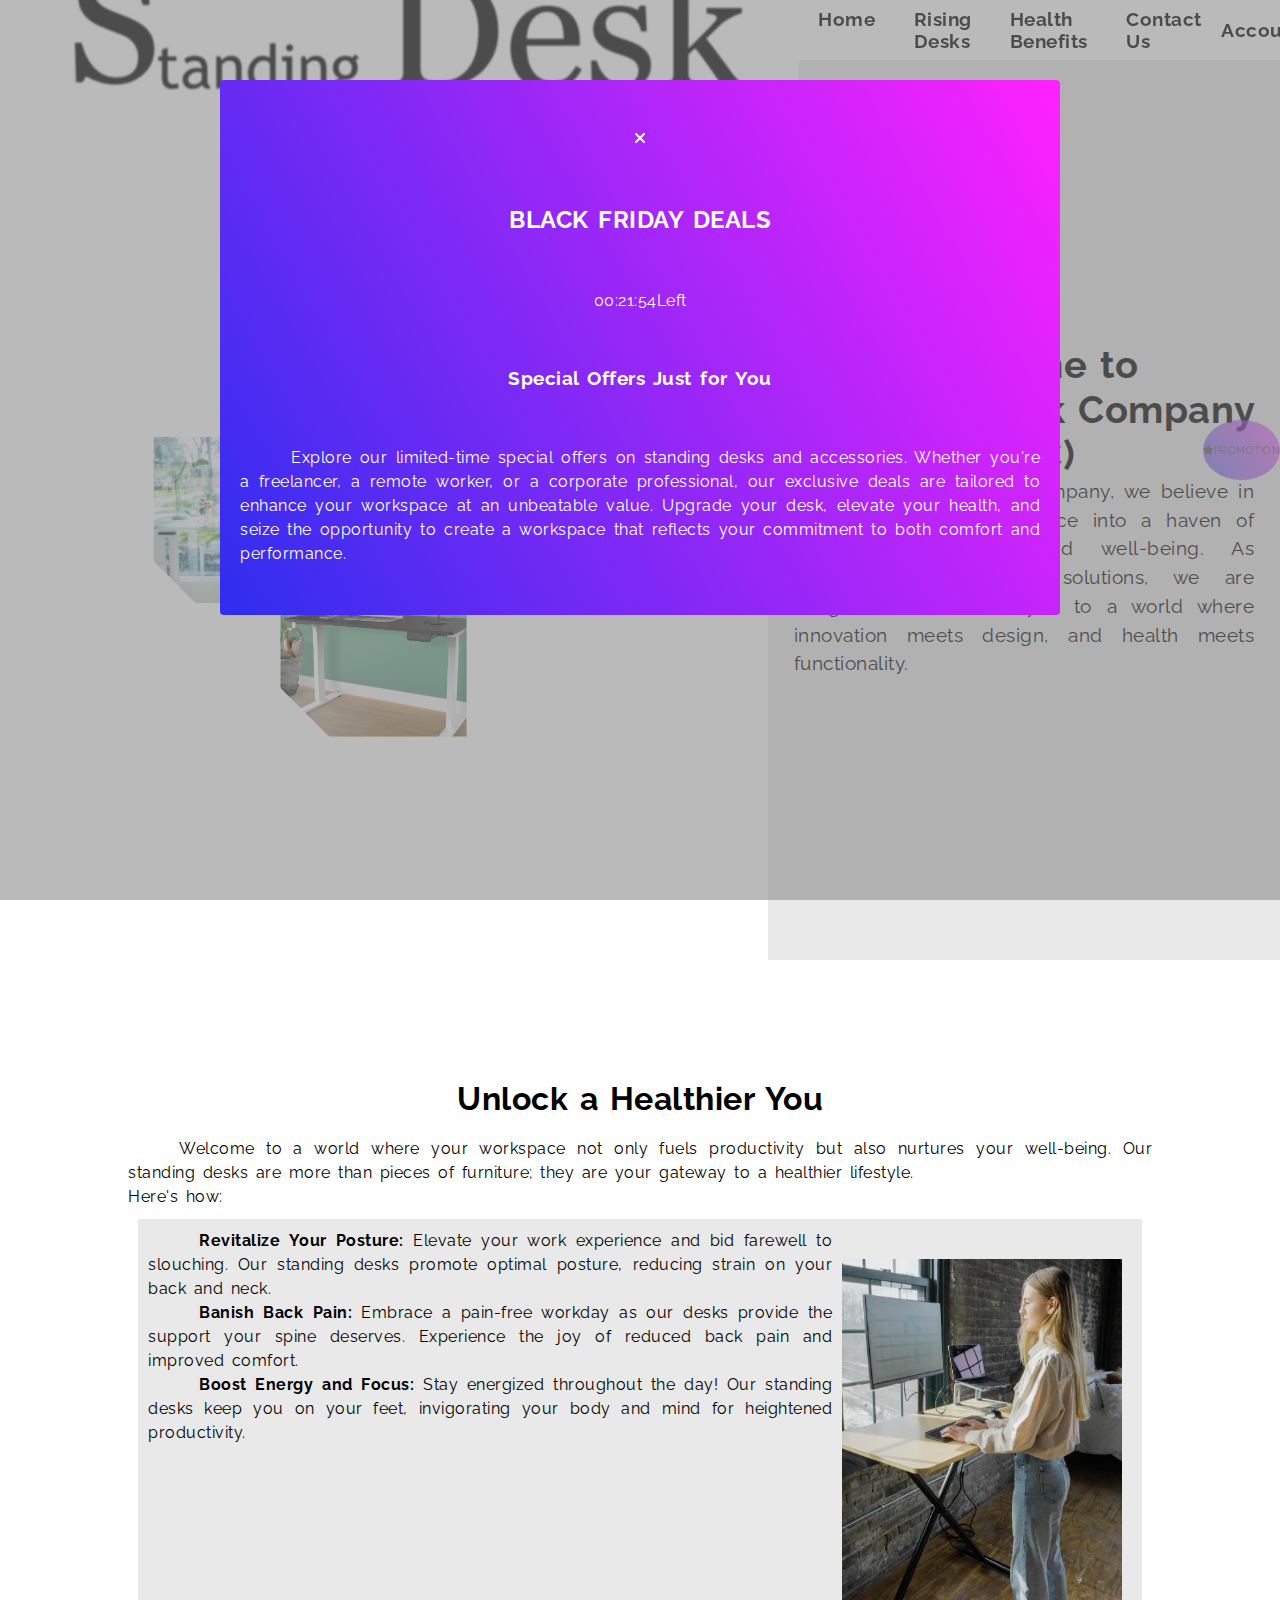
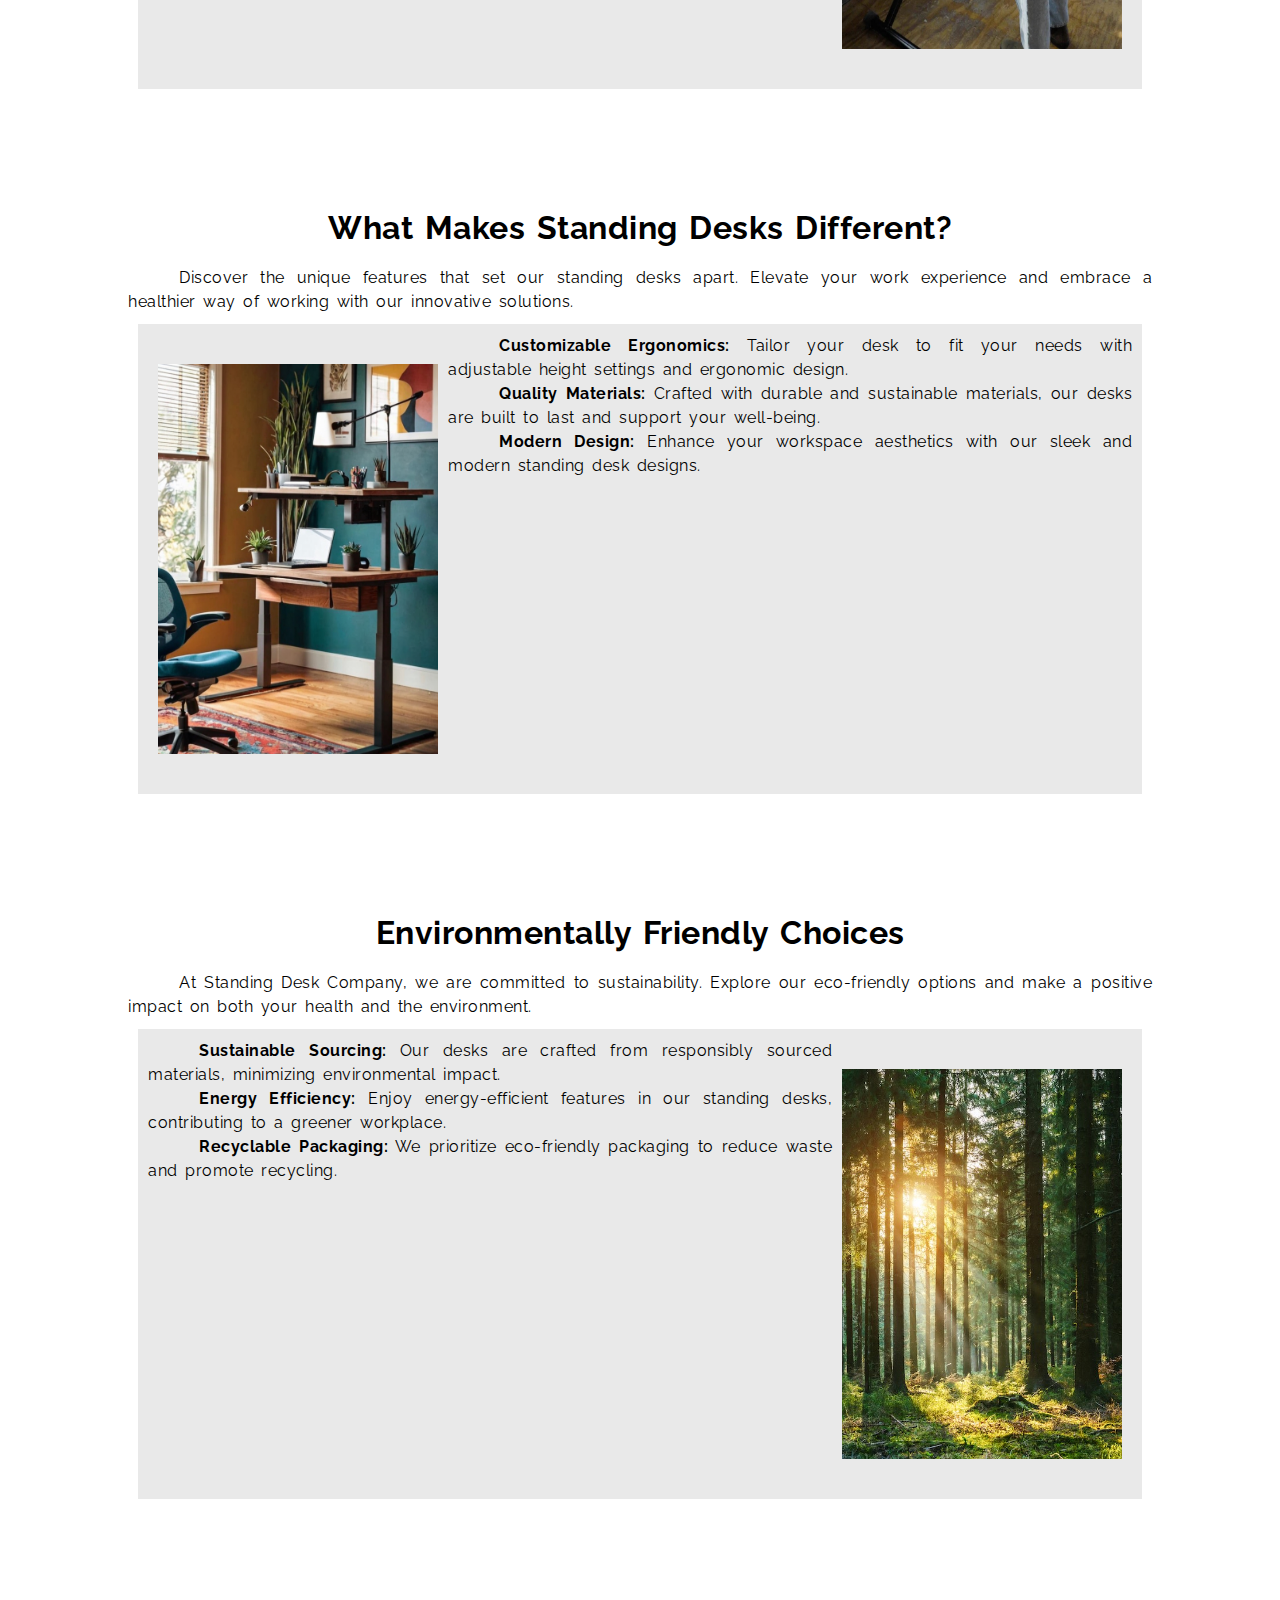
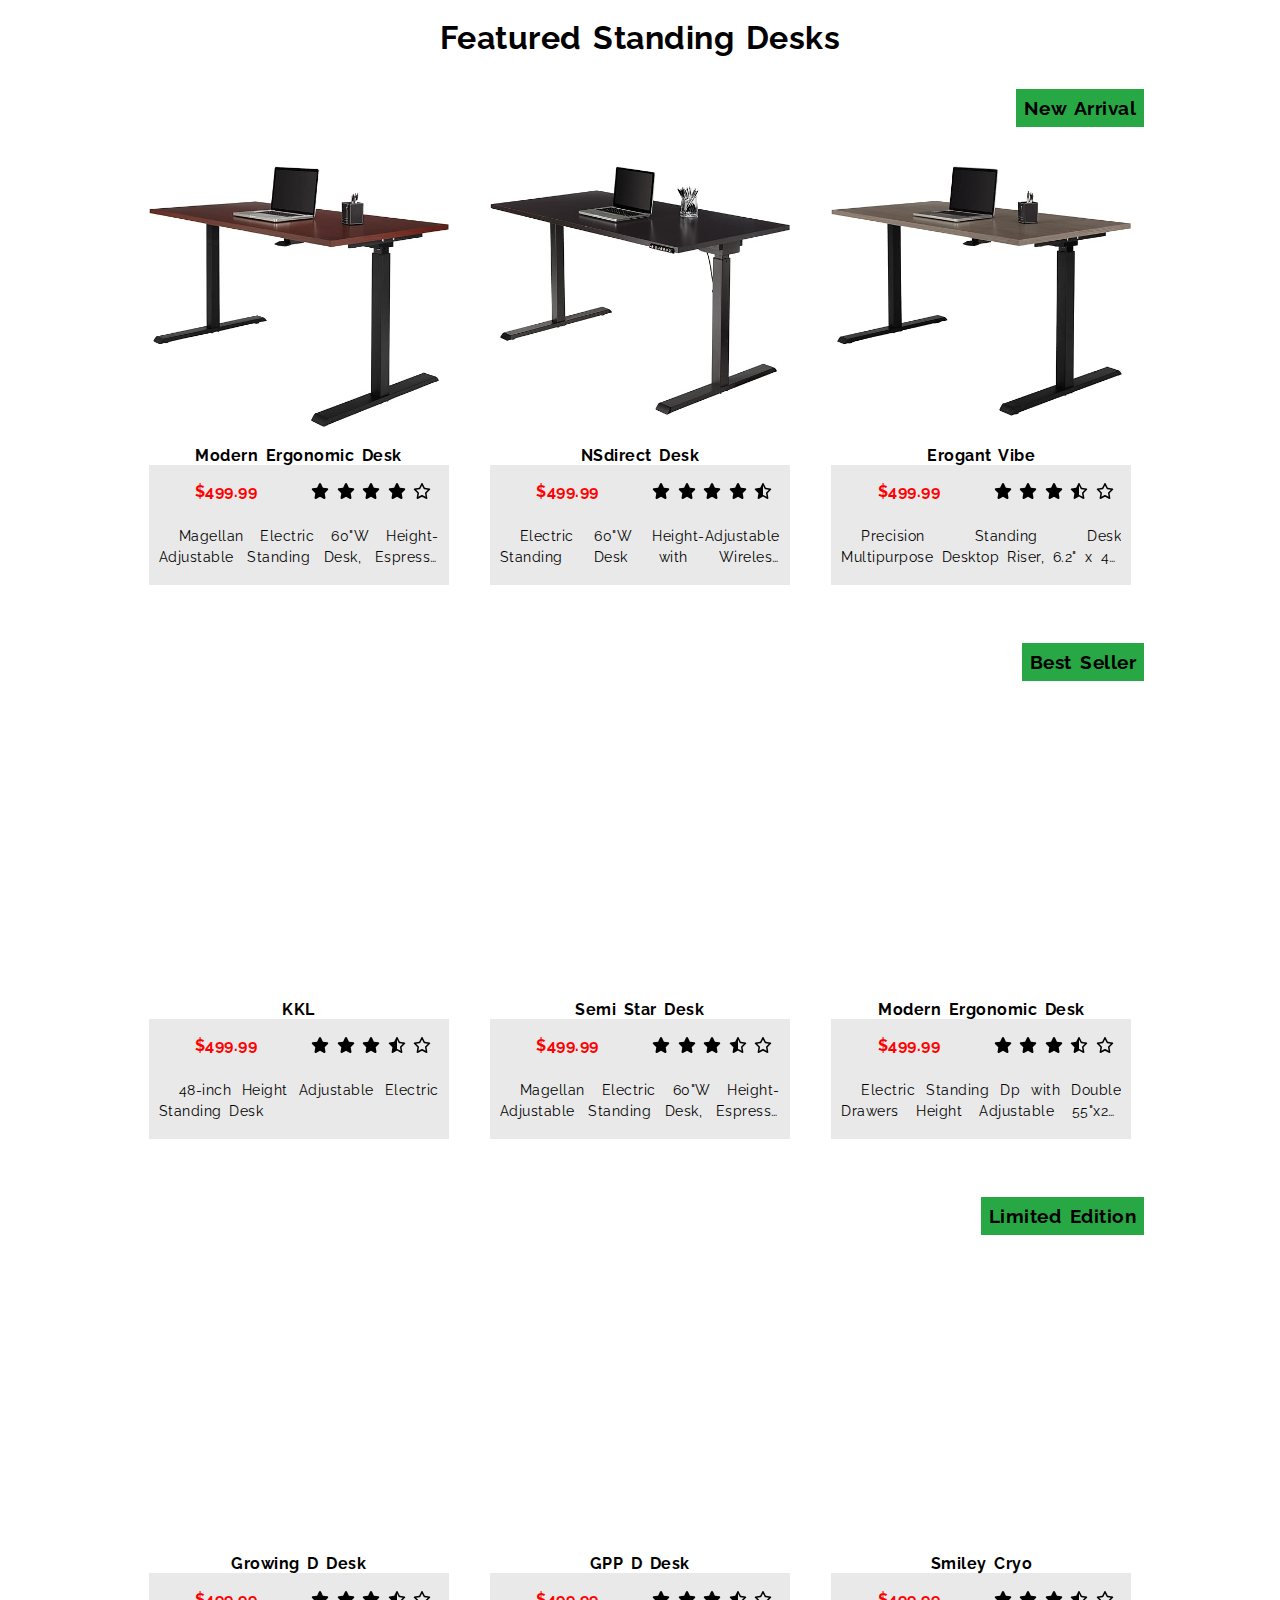
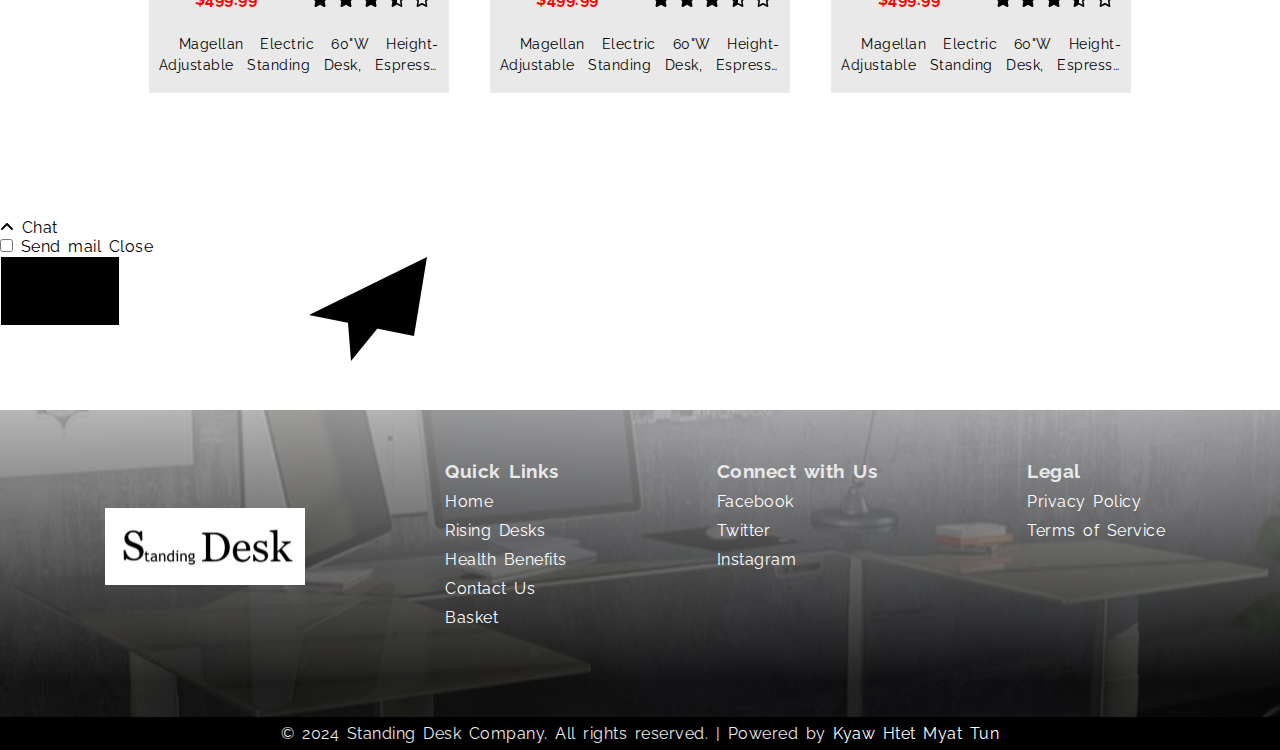
<file: index.html>
<!DOCTYPE html>
<html lang="en">
    <head>
        <meta charset="UTF-8">
        <meta name="viewport" content="width=device-width, initial-scale=1.0">
        <title> Standing Desk Company | HOME</title>
        <meta name="description" content="Welcome to Standing Desk Company, your destination for premium standing desks and ergonomic furniture. Explore our diverse range of products designed to elevate your home office experience. Discover the health benefits of standing desks and create a comfortable workspace.">
        <meta name="keywords" content="standing desks, health benefits, home office, ergonomic furniture">
        <meta name="author" content="Kyaw Htet Myat Tun">

        <link rel="stylesheet" href="static/css/style.css"/>
        <link rel="stylesheet" href="static/css/home.css"/>
        <script src="static/icon_folder/all.min.js" defer></script>
    </head>
    <body>
        <!-- Header Section -->
        <header class="main-header">
            <a href="home.html">
                <img class="header-std_txt_img" src="static/img/std_logo.jpg" alt="Standing Desk header"/>
            </a>
            
            <!-- Navigation Bar -->
            <nav class="nav-bar">
                <ul class="nav-links-wrapper">
                    <li><a class="bar" href="home.html">Home</a></li>
                    <li class="header-dropdown">
                        <a class="bar" href="rising_desks.html">Rising Desks</a>
                        <ul class="rising-menu">
                            <li><a href="rising_desks.html">Electric Standing Desks</a></li>
                            <li><a href="rising_desks.html">Convertible Desk Riser</a></li>
                            <li><a href="rising_desks.html">Wall-Mounted Standing Desks</a></li>
                        </ul>
                    </li>
                    <li><a class="bar" href="health_benefits.html">Health Benefits</a></li>
                    <li><a class="bar" href="contact.html">Contact Us</a></li>
                </ul>
            </nav>
            
            <section class="header-dropdown">
                <a class="bar" href="account.html">Account</a>
                <ul class="account-menu">
                    <li><a href="account.html">Login</a></li>
                    <li><a href="account.html">Register</a></li>
                </ul>
            </section>

            <section id="header-mark-wrapper">
                <input type="checkbox" id="search-toggle">
                <label for="search-toggle" class="search-icon"><i class="fa-solid fa-magnifying-glass"></i></label>
                <div id="search-dropdown">
                    <div class="search-container">
                        <input type="text" id="search-box" placeholder="Type your search...">
                        <button type="submit" class="search-button">Search</button>
                    </div>
                </div>
                <a class="basket" href="basket.html"><i class="fa-solid fa-cart-shopping"></i></a>
                <input id="mini-nav-control" type="checkbox"/>
                <label for="mini-nav-control" class="nav-open-btn"><i class="fa-solid fa-bars"></i></label>
                
                <nav class="mini-nav">
                    <ul>
                        <li><a href="home.html">Home</a></li>
                        <li><a href="rising_desks.html">Rising Desks</a></li>
                        <li><a href="health_benefits.html">Health Benefits</a></li>
                        <li><a href="contact.html">Contact Us</a></li>
                        <li><a href="account.html">Login</a></li>
                        <li><a href="basket.html">Basket</a></li>
                        <label for="mini-nav-control" class="nav-close-btn"><i class="fa-solid fa-xmark"></i></label>
                    </ul>
                </nav>
            </section>
        </header>
        <label for="special-box-control" id="arrow-btn"><i class="fa-solid fa-star"></i>PROMOTION</label>
        <input type="checkbox" id="special-box-control" hidden checked/>
        <!-- special container -->
        <div class="body-mask"></div>
        <div class="special-container">
            <label for="special-box-control" class="nav-close-btn"><i class="fa-solid fa-xmark"></i></label>
            <h2>BLACK FRIDAY DEALS</h2>
            <ul class="promo-time">
                <li>00</li>:
                <li>21</li>:
                <li>54</li>Left
            </ul>
            <h3>Special Offers Just for You</h3>
            <p>Explore our limited-time special offers on standing desks and accessories. Whether you're a freelancer, a remote worker, or a corporate professional, 
                our exclusive deals are tailored to enhance your workspace at an unbeatable value. Upgrade your desk, elevate your health, and seize the opportunity to
                create a workspace that reflects your commitment to both comfort and performance.
            </p>
        
        </div>
        <!-- First Container Section -->
        <section class="first-container">
            <div class="std_img-wrapper">
                <img loading="lazy" src="static/img/std_img1.jpg" class="std_img1" alt="standing desk image 1"/>
                <img loading="lazy" src="static/img/std_img2.jpg" class="std_img2" alt="standing desk image 2"/><br/>
                <img loading="lazy" src="static/img/std_img3.jpg" class="std_img3" alt="standing desk image 4"/>
                <img loading="lazy" src="static/img/std_img4.jpg" class="std_img4" alt="standing desk image 3"/>
            </div>
            <div class="intro-wrapper">
                <h1 id="intro-header">Welcome to<br/> Standing Desk Company (SDC)</h1>
                <p class="intro-text">At Standing Desk Company, we believe in transforming your workspace into a haven of comfort, productivity, and well-being. As pioneers 
                    in ergonomic solutions, we are delighted to welcome you to a world where innovation meets design, and health meets functionality.</p>
               </div>
        </section>

        <!-- Second Container Section -->
        <section class="second-container body-container">
            <h2>Unlock a Healthier You</h2>
            <p>Welcome to a world where your workspace not only fuels productivity but also nurtures your well-being. Our standing desks are more than pieces of furniture; they are your gateway to a healthier lifestyle.<br/>Here's how:</p>
            
            <div class="body-container-content">
                <section>
                    <p><b>Revitalize Your Posture:</b> Elevate your work experience and bid farewell to slouching. Our standing desks promote optimal posture, reducing strain on your back and neck.</p>
                    <p><b>Banish Back Pain:</b> Embrace a pain-free workday as our desks provide the support your spine deserves. Experience the joy of reduced back pain and improved comfort.</p>
                    <p><b>Boost Energy and Focus:</b> Stay energized throughout the day! Our standing desks keep you on your feet, invigorating your body and mind for heightened productivity.</p>
                </section>
                <img class="std_imgsp body-container-img" src="static/img/h_benefit_img.jpg" alt="Health Benefits Example 1">
            </div>
        </section>

        <!-- Third Container Section -->
        <section class="third-container body-container">
            <h2>What Makes Standing Desks Different?</h2>
            <p>Discover the unique features that set our standing desks apart. Elevate your work experience and embrace a healthier way of working with our innovative solutions.</p>

            <div class="body-container-content">
                <img class="std_imgsp body-container-img" src="static/img/exceptional_desk_img.jpg" alt="Standing Desk Different Example">
                <section>
                    <p><b>Customizable Ergonomics:</b> Tailor your desk to fit your needs with adjustable height settings and ergonomic design.</p>
                    <p><b>Quality Materials:</b> Crafted with durable and sustainable materials, our desks are built to last and support your well-being.</p>
                    <p><b>Modern Design:</b> Enhance your workspace aesthetics with our sleek and modern standing desk designs.</p>
                </section>
            </div>
        </section>

        <!-- Fourth Container Section -->
        <section class="fourth-container body-container">
            <h2>Environmentally Friendly Choices</h2>
            <p>At Standing Desk Company, we are committed to sustainability. Explore our eco-friendly options and make a positive impact on both your health and the environment.</p>

            <div class="body-container-content">
                <section>
                    <p><b>Sustainable Sourcing:</b> Our desks are crafted from responsibly sourced materials, minimizing environmental impact.</p>
                    <p><b>Energy Efficiency:</b> Enjoy energy-efficient features in our standing desks, contributing to a greener workplace.</p>
                    <p><b>Recyclable Packaging:</b> We prioritize eco-friendly packaging to reduce waste and promote recycling.</p>
                </section>
                <img class="std_imgsp body-container-img" src="static/img/pine_tree_img.jpg" alt="Environmentally Friendly Example">
            </div>
        </section>

        <!-- Fifth Container Section -->
        <section class="featured-container">
            <h2>Featured Standing Desks</h2>

            <div class="featured-desk-wrapper">
                <div class="featured-title"><h3>New Arrival</h3></div>
                <div class="desk-items">
                    <a href="item.html" class="section">
                        <div class="image-container"><img loading="lazy" src="static/img/desk.jpg" alt="Standing Desk"></div>
                        <section class="desk-info">
                            <h4>Modern Ergonomic Desk</h4>
                            <div class="price-info">
                                <div class="price">$499.99</div>
                                <div class="review-star">
                                    <i class="fa-solid fa-star"></i>
                                    <i class="fa-solid fa-star"></i>
                                    <i class="fa-solid fa-star"></i>
                                    <i class="fa-solid fa-star"></i>
                                    <i class="fa-regular fa-star"></i>
                                </div>
                                <p class="desk-content">Magellan Electric 60"W Height-Adjustable Standing Desk, Espresso Standing desk smiley</p>
                            </div>
                        </section>
                    </a>
                    <a href="item.html" class="section">
                        <div class="image-container"><img loading="lazy" src="static/img/desk1.jpg" alt="Standing Desk"></div>
                        <section class="desk-info">
                            <h4>NSdirect Desk</h4>
                            <div class="price-info">
                                <div class="price">$499.99</div>
                                <div class="review-star">
                                    <i class="fa-solid fa-star"></i>
                                    <i class="fa-solid fa-star"></i>
                                    <i class="fa-solid fa-star"></i>
                                    <i class="fa-solid fa-star"></i>
                                    <i class="fa-regular fa-star-half-stroke"></i>
                                </div>
                                <p class="desk-content">Electric 60"W Height-Adjustable Standing Desk with Wireless Charging, Black</p>
                            </div>
                        </section>
                    </a>
                    <a href="item.html" class="section">
                        <div class="image-container"><img loading="lazy" src="static/img/desk2.jpg" alt="Standing Desk"></div>
                        <section class="desk-info">
                            <h4>Erogant Vibe</h4>
                            <div class="price-info">
                                <div class="price">$499.99</div>
                                <div class="review-star">
                                    <i class="fa-solid fa-star"></i>
                                    <i class="fa-solid fa-star"></i>
                                    <i class="fa-solid fa-star"></i>
                                    <i class="fa-regular fa-star-half-stroke"></i>
                                    <i class="fa-regular fa-star"></i>
                                </div>
                                <p class="desk-content">Precision Standing Desk Multipurpose Desktop Riser, 6.2" x 42" x 23.2", Black</p>
                            </div>
                        </section>
                    </a>
                </div>
            </div>
            
            <div class="featured-desk-wrapper">
                <div class="featured-title"><h3>Best Seller</h3></div>
                <div class="desk-items">
                    <a href="item.html" class="section">
                        <div class="image-container"><img loading="lazy" src="static/img/desk3.jpg" alt="Standing Desk"></div>
                        <section class="desk-info">
                            <h4>KKL</h4>
                            <div class="price-info">
                                <div class="price">$499.99</div>
                                <div class="review-star">
                                    <i class="fa-solid fa-star"></i>
                                    <i class="fa-solid fa-star"></i>
                                    <i class="fa-solid fa-star"></i>
                                    <i class="fa-regular fa-star-half-stroke"></i>
                                    <i class="fa-regular fa-star"></i>
                                </div>
                                <p class="desk-content">48-inch Height Adjustable Electric Standing Desk</p>
                            </div>
                        </section>
                    </a>
                    <a href="item.html" class="section">
                        <div class="image-container"><img loading="lazy" src="static/img/desk4.jpg" alt="Standing Desk"></div>
                        <section class="desk-info">
                            <h4>Semi Star Desk</h4>
                            <div class="price-info">
                                <div class="price">$499.99</div>
                                <div class="review-star">
                                    <i class="fa-solid fa-star"></i>
                                    <i class="fa-solid fa-star"></i>
                                    <i class="fa-solid fa-star"></i>
                                    <i class="fa-regular fa-star-half-stroke"></i>
                                    <i class="fa-regular fa-star"></i>
                                </div>
                                <p class="desk-content">Magellan Electric 60"W Height-Adjustable Standing Desk, Espresso Standing desk smiley</p>
                            </div>
                        </section>
                    </a>
                    <a href="item.html" class="section">
                        <div class="image-container"><img loading="lazy" src="static/img/desk5.jpg" alt="Standing Desk"></div>
                        <section class="desk-info">
                            <h4>Modern Ergonomic Desk</h4>
                            <div class="price-info">
                                <div class="price">$499.99</div>
                                <div class="review-star">
                                    <i class="fa-solid fa-star"></i>
                                    <i class="fa-solid fa-star"></i>
                                    <i class="fa-solid fa-star"></i>
                                    <i class="fa-regular fa-star-half-stroke"></i>
                                    <i class="fa-regular fa-star"></i>
                                </div>
                                <p class="desk-content">Electric Standing Dp with Double Drawers Height Adjustable 55"x28" Stand Up Desk with Monitor Shelf, Vintage Brown</p>
                            </div>
                        </section>
                    </a>
                </div>
            </div>
            <div class="featured-desk-wrapper">
                <div class="featured-title"><h3>Limited Edition</h3></div>
                <div class="desk-items">
                    <a href="item.html" class="section">
                        <div class="image-container"><img loading="lazy" src="static/img/desk6.jpg" alt="Standing Desk"></div>
                        <section class="desk-info">
                            <h4>Growing D Desk</h4>
                            <div class="price-info">
                                <div class="price">$499.99</div>
                                <div class="review-star">
                                    <i class="fa-solid fa-star"></i>
                                    <i class="fa-solid fa-star"></i>
                                    <i class="fa-solid fa-star"></i>
                                    <i class="fa-regular fa-star-half-stroke"></i>
                                    <i class="fa-regular fa-star"></i>
                                </div>
                                <p class="desk-content">Magellan Electric 60"W Height-Adjustable Standing Desk, Espresso Standing desk smiley</p>
                            </div>
                        </section>
                    </a>
                    <a href="item.html" class="section">
                        <div class="image-container"><img loading="lazy" src="static/img/desk7.jpg" alt="Standing Desk"></div>
                        <section class="desk-info">
                            <h4>GPP D Desk</h4>
                            <div class="price-info">
                                <div class="price">$499.99</div>
                                <div class="review-star">
                                    <i class="fa-solid fa-star"></i>
                                    <i class="fa-solid fa-star"></i>
                                    <i class="fa-solid fa-star"></i>
                                    <i class="fa-regular fa-star-half-stroke"></i>
                                    <i class="fa-regular fa-star"></i>
                                </div>
                                <p class="desk-content">Magellan Electric 60"W Height-Adjustable Standing Desk, Espresso Standing desk smiley</p>
                            </div>
                        </section>
                    </a>
                    <a href="item.html" class="section">
                        <div class="image-container"><img loading="lazy" src="static/img/desk8.jpg" alt="Standing Desk"></div>
                        <section class="desk-info">
                            <h4>Smiley Cryo</h4>
                            <div class="price-info">
                                <div class="price">$499.99</div>
                                <div class="review-star">
                                    <i class="fa-solid fa-star"></i>
                                    <i class="fa-solid fa-star"></i>
                                    <i class="fa-solid fa-star"></i>
                                    <i class="fa-regular fa-star-half-stroke"></i>
                                    <i class="fa-regular fa-star"></i>
                                </div>
                                <p class="desk-content">Magellan Electric 60"W Height-Adjustable Standing Desk, Espresso Standing desk smiley</p>
                            </div>
                        </section>
                    </a>
                </div>
            </div>
        </section>
        
        <section class="chat-now-wrapper">
            <input type="checkbox" id="chat-now-control" hidden/>
            <label for="chat-now-control" id="chat-now-control-btn"><i class="fa-solid fa-angle-up"></i> Chat</label>
            <div class="frame">
                <input type="checkbox" id="cb">
                <label for="cb" class="cb-button">Send mail</label>
                <label for="chat-now-control" class="cb-button close">Close</label>
                <div class="circle"></div>
                <div class="circle-outer"></div>
                <svg class="icon mail">
                    <polyline points="119,1 119,69 1,69 1,1"></polyline>
                    <polyline points="119,1 60,45 1,1 119,1"></polyline>
                </svg>
                <svg class="icon plane">
                    <polyline points="119,1 1,59 106,80 119,1"></polyline>
                    <polyline points="119,1 40,67 43,105 69,73"></polyline>
                </svg>
            </div>
        </section>
        
        <!-- Footer Section -->
        <footer class="footer-container">
            <div class="footer-content">
                <div class="footer-section-img-wrapper">
                    <img loading="lazy" src="static/img/std_logo.jpg" alt="Company Logo">
                </div>
                <div class="footer-section">
                    <h3>Quick Links</h3>
                    <ul>
                        <li><a href="index.html">Home</a></li>
                        <li><a href="rising_desks.html">Rising Desks</a></li>
                        <li><a href="health_benefits.html">Health Benefits</a></li>
                        <li><a href="contact_us.html">Contact Us</a></li>
                        <li><a href="basket.html">Basket</a></li>
                    </ul>
                </div>
                <div class="footer-section">
                    <h3>Connect with Us</h3>
                    <ul class="social-media">
                        <li><a href="https://facebook.com" target="_blank">Facebook</a></li>
                        <li><a href="https://twitter.com" target="_blank">Twitter</a></li>
                        <li><a href="https://instagram.com" target="_blank">Instagram</a></li>
                    </ul>
                </div>
                <div class="footer-section">
                    <h3>Legal</h3>
                    <ul>
                        <li><a href="terms.html">Privacy Policy</a></li>
                        <li><a href="terms.html">Terms of Service</a></li>
                    </ul>
                </div>
            </div>
            <div class="footer-bottom footer-section">
                <span>&copy; 2024 Standing Desk Company. All rights reserved. | Powered by <a href="https://github.com/Winstonjames2" target="_blank">Kyaw Htet Myat Tun</a></span>
            </div>
        </footer>

    </body>
</html>
</file>
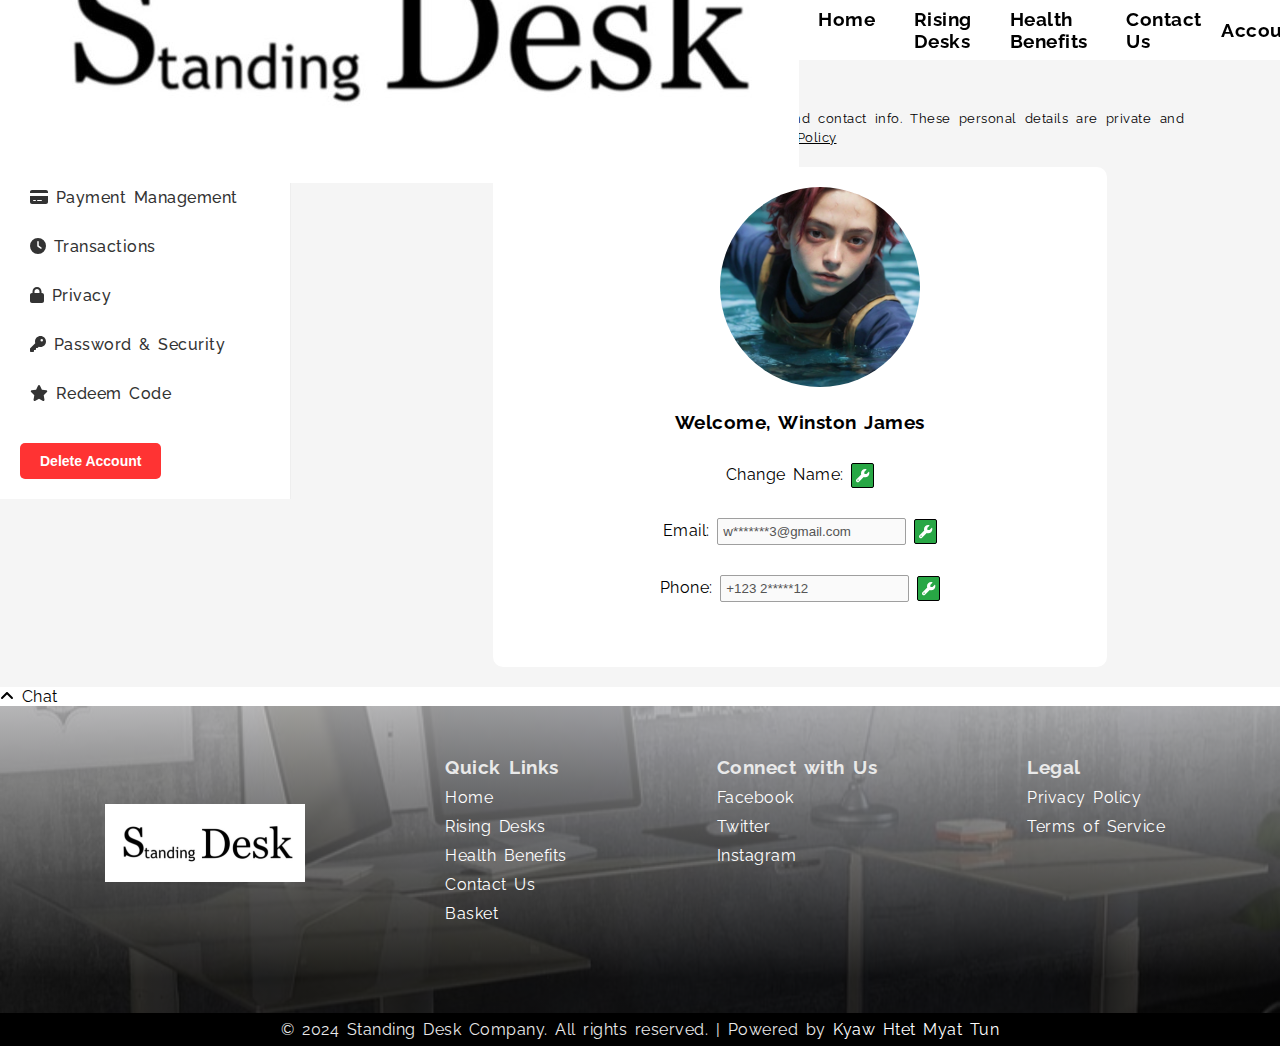
<file: account.html>
<!DOCTYPE html>
<html lang="en">
    <head>
        <meta charset="UTF-8">
        <meta name="viewport" content="width=device-width, initial-scale=1.0">
        <title> Standing Desk Company | Account</title>

        <link rel="stylesheet" href="static/css/style.css"/>
        <link rel="stylesheet" href="static/css/account.css"/>
        <script src="static/icon_folder/all.min.js" defer></script>
    </head>
    <body>
        <!-- Header Section -->
        <header class="main-header">
            <a href="home.html">
                <img loading="lazy" class="header-std_txt_img" src="static/img/std_logo.jpg" alt="Standing Desk header"/>
            </a>
            
            <!-- Navigation Bar -->
            <nav class="nav-bar">
                <ul class="nav-links-wrapper">
                    <li><a class="bar" href="home.html">Home</a></li>
                    <li class="header-dropdown">
                        <a class="bar" href="rising_desks.html">Rising Desks</a>
                        <ul class="rising-menu">
                            <li><a href="rising_desks.html">Electric Standing Desks</a></li>
                            <li><a href="rising_desks.html">Convertible Desk Riser</a></li>
                            <li><a href="rising_desks.html">Wall-Mounted Standing Desks</a></li>
                        </ul>
                    </li>
                    <li><a class="bar" href="health_benefits.html">Health Benefits</a></li>
                    <li><a class="bar" href="contact.html">Contact Us</a></li>
                </ul>
            </nav>
            
            <section class="header-dropdown">
                <a class="bar" href="account.html">Account</a>
                <ul class="account-menu">
                    <li><a href="account.html">Login</a></li>
                    <li><a href="account.html">Register</a></li>
                </ul>
            </section>

            <section id="header-mark-wrapper">
                <input type="checkbox" id="search-toggle">
                <label for="search-toggle" class="search-icon"><i class="fa-solid fa-magnifying-glass"></i></label>
                <div id="search-dropdown">
                    <div class="search-container">
                        <input type="text" id="search-box" placeholder="Type your search...">
                        <button type="submit" class="search-button">Search</button>
                    </div>
                </div>
                <a class="basket" href="basket.html"><i class="fa-solid fa-cart-shopping"></i></a>
                <input id="mini-nav-control" type="checkbox"/>
                <label for="mini-nav-control" class="nav-open-btn"><i class="fa-solid fa-bars"></i></label>
                
                <nav class="mini-nav">
                    <ul>
                        <li><a href="home.html">Home</a></li>
                        <li><a href="rising_desks.html">Rising Desks</a></li>
                        <li><a href="health_benefits.html">Health Benefits</a></li>
                        <li><a href="contact.html">Contact Us</a></li>
                        <li><a href="account.html">Login</a></li>
                        <li><a href="basket.html">Basket</a></li>
                        <label for="mini-nav-control" class="nav-close-btn"><i class="fa-solid fa-xmark"></i></label>
                    </ul>
                </nav>
            </section>
        </header>

        <!-- body container -->
        <div class="body-container">
            <input type="checkbox" id="sidebar-open"/>
            <div id="sidebar-open-label">
                <label for="sidebar-open"><i class="fa-solid fa-angle-right"></i></label>
            </div>
            <nav class="account-sidebar">
              <ul>
                <li class="active">
                  <a href="#">
                    <span class="icon"><i class="fa fa-user"></i></span>
                    <span class="text">Personal Details</span>
                  </a>
                </li>
                <li>
                  <a href="#">
                    <span class="icon"><i class="fa-solid fa-bell"></i></span>
                    <span class="text">Email Preferences</span>
                  </a>
                </li>
                <li>
                  <a href="#">
                    <span class="icon"><i class="fa fa-credit-card"></i></span>
                    <span class="text">Payment Management</span>
                  </a>
                </li>
                <li>
                  <a href="#">
                    <span class="icon"><i class="fa-solid fa-clock"></i></span>
                    <span class="text">Transactions</span>
                  </a>
                </li>
                <li>
                  <a href="#">
                    <span class="icon"><i class="fa fa-lock"></i></span>
                    <span class="text">Privacy</span>
                  </a>
                </li>
                <li>
                  <a href="#">
                    <span class="icon"><i class="fa-solid fa-key"></i></span>
                    <span class="text">Password & Security</span>
                  </a>
                </li>
                <li>
                  <a href="#">
                    <span class="icon"><i class="fa-solid fa-star"></i></span>
                    <span class="text">Redeem Code</span>
                  </a>
                </li>
              </ul>
              <button class="btn btn-danger delete-account">Delete Account</button>
            </nav>
        
            <main class="account-content">
              <div class="heading">
                <h2>Personal Details</h2>
                <p>Manage your name and Manage your name and contact info. 
                  These personal details are private and will not be displayed 
                  to other users. View our <a href="terms.html">Privacy Policy</a></p>
              </div>
              <div class="profile-info">
                <div class="avatar">
                  <img loading="lazy" src="static/img/profile_pic.png" alt="Profile Photo">
                </div>
                <div class="details">
                  <section id="intro-section">
                    <h3>Welcome, Winston James</h3>
                  </section>
                  <section>
                    <label for="email" >Change Name:  </label>
                    <button><i class="fa-solid fa-wrench"></i></button>
                  </section>
                  <section>
                    <label for="email" >Email: </label>
                    <input name="email" value="w*******3@gmail.com" disabled />
                    <button><i class="fa-solid fa-wrench"></i></button>
                  </section>
                  <section>
                    <label for="email" >Phone: </label>
                    <input name="email" value="+123 2*****12" disabled />
                    <button><i class="fa-solid fa-wrench"></i></button>
                  </section>
                </div>
              </div>
        
              <div class="content-inner hidden">
                </div>
              <div class="content-inner hidden">
                </div>
            </main>
        </div>
        
        <section class="chat-now-wrapper">
            <input type="checkbox" id="chat-now-control" hidden/>
            <label for="chat-now-control" id="chat-now-control-btn"><i class="fa-solid fa-angle-up"></i> Chat</label>
            <!--  -->
        </section>

        <!-- Footer Section -->
        <footer class="footer-container">
            <div class="footer-content">
                <div class="footer-section-img-wrapper">
                    <img loading="lazy" src="static/img/std_logo.jpg" alt="Company Logo">
                </div>
                <div class="footer-section">
                    <h3>Quick Links</h3>
                    <ul>
                        <li><a href="index.html">Home</a></li>
                        <li><a href="rising_desks.html">Rising Desks</a></li>
                        <li><a href="health_benefits.html">Health Benefits</a></li>
                        <li><a href="contact_us.html">Contact Us</a></li>
                        <li><a href="basket.html">Basket</a></li>
                    </ul>
                </div>
                <div class="footer-section">
                    <h3>Connect with Us</h3>
                    <ul class="social-media">
                        <li><a href="https://facebook.com" target="_blank">Facebook</a></li>
                        <li><a href="https://twitter.com" target="_blank">Twitter</a></li>
                        <li><a href="https://instagram.com" target="_blank">Instagram</a></li>
                    </ul>
                </div>
                <div class="footer-section">
                    <h3>Legal</h3>
                    <ul>
                        <li><a href="terms.html">Privacy Policy</a></li>
                        <li><a href="terms.html">Terms of Service</a></li>
                    </ul>
                </div>
            </div>
            <div class="footer-bottom footer-section">
                <span>&copy; 2024 Standing Desk Company. All rights reserved. | Powered by <a href="https://github.com/Winstonjames2" target="_blank">Kyaw Htet Myat Tun</a></span>
            </div>
        </footer>

    </body>
</html>
</file>
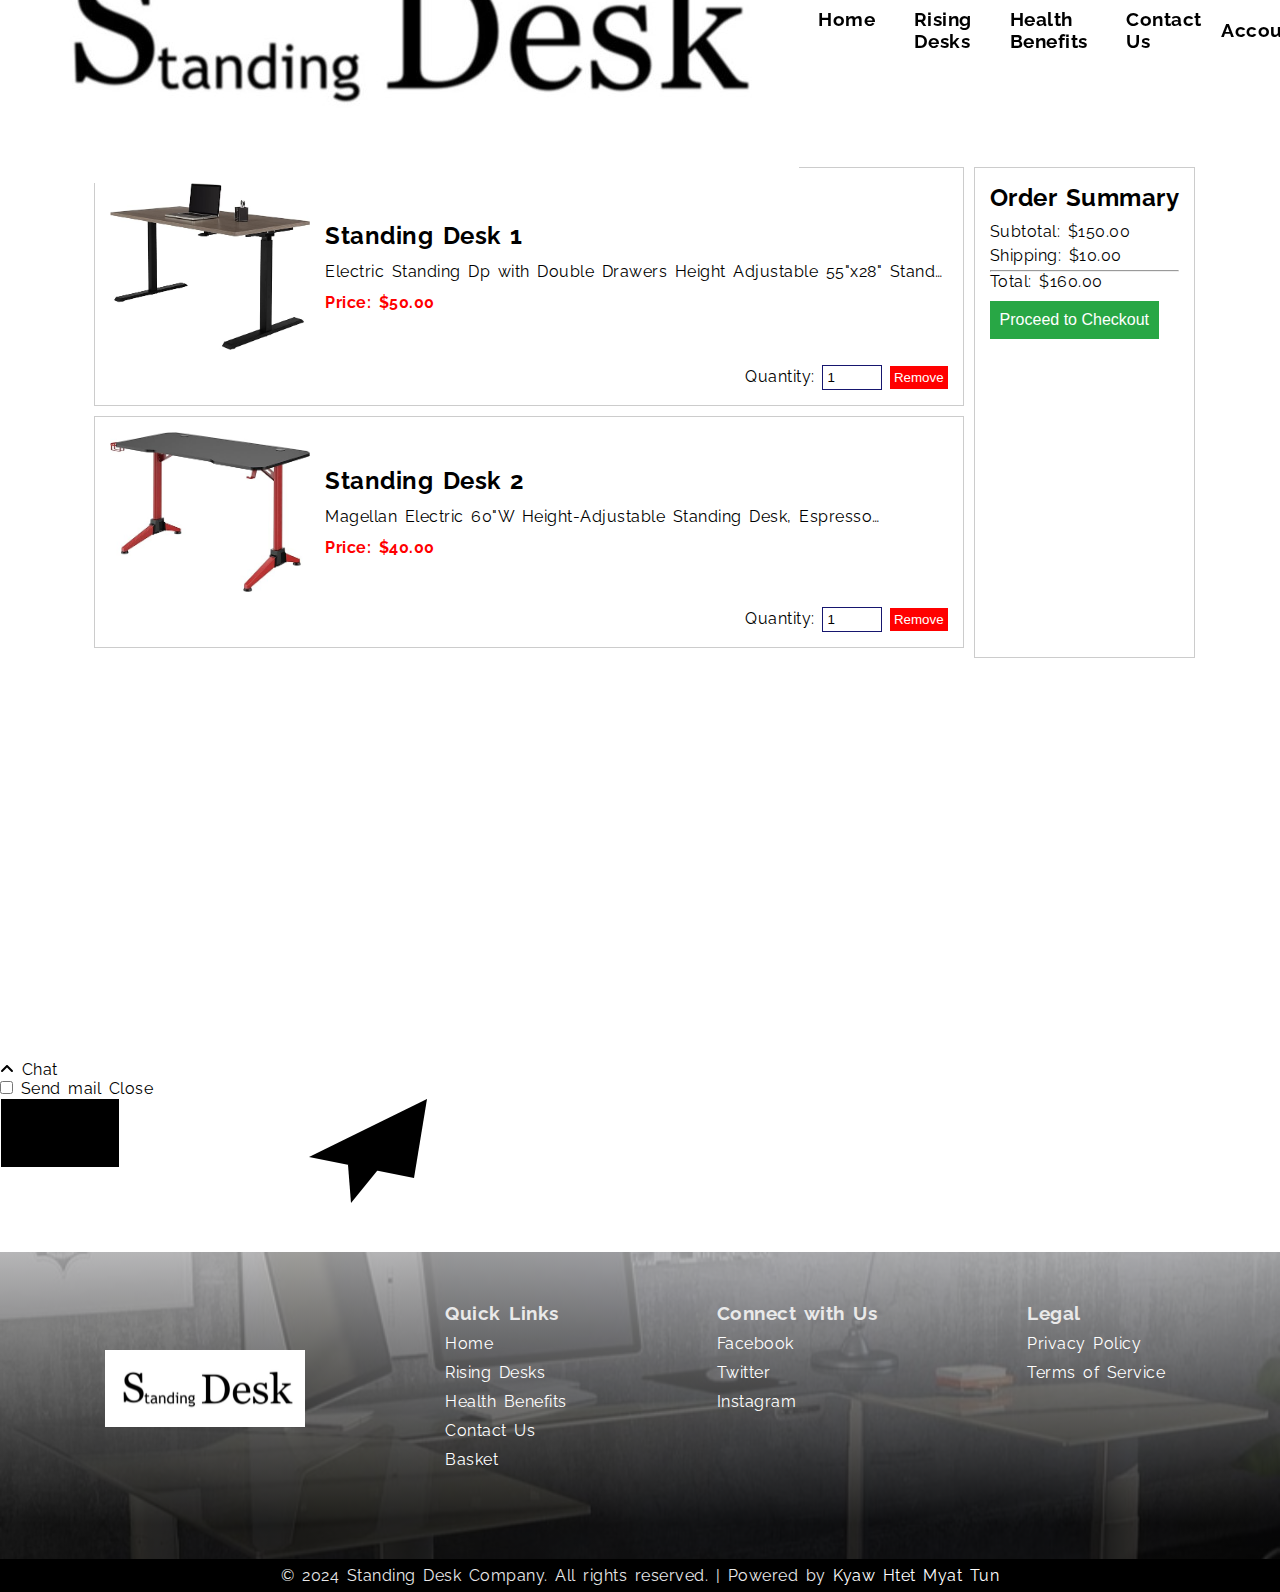
<file: basket.html>
<!DOCTYPE html>
<html lang="en">
    <head>
        <meta charset="UTF-8">
        <meta name="viewport" content="width=device-width, initial-scale=1.0">
        <title> Standing Desk Company | CART</title>
        <meta name="description" content="Discover the Standing Desk Company's selection of standing desks and ergonomic furniture in your shopping cart. Elevate your home office with our premium products. Check out and proceed to checkout for a seamless shopping experience.">
        <meta name="keywords" content="standing desks, health benefits, home office, ergonomic furniture">
        <meta name="author" content="Kyaw Htet Myat Tun">

        <link rel="stylesheet" href="static/css/style.css"/>
        <link rel="stylesheet" href="static/css/basket.css"/>
        <script src="static/icon_folder/all.min.js" defer></script>
    </head>
    <body>
        <!-- Header Section -->
        <header class="main-header">
            <a href="home.html">
                <img class="header-std_txt_img" src="static/img/std_logo.jpg" alt="Standing Desk header"/>
            </a>
            
            <!-- Navigation Bar -->
            <nav class="nav-bar">
                <ul class="nav-links-wrapper">
                    <li><a class="bar" href="home.html">Home</a></li>
                    <li class="header-dropdown">
                        <a class="bar" href="rising_desks.html">Rising Desks</a>
                        <ul class="rising-menu">
                            <li><a href="rising_desks.html">Electric Standing Desks</a></li>
                            <li><a href="rising_desks.html">Convertible Desk Riser</a></li>
                            <li><a href="rising_desks.html">Wall-Mounted Standing Desks</a></li>
                        </ul>
                    </li>
                    <li><a class="bar" href="health_benefits.html">Health Benefits</a></li>
                    <li><a class="bar" href="contact.html">Contact Us</a></li>
                </ul>
            </nav>
            
            <section class="header-dropdown">
                <a class="bar" href="account.html">Account</a>
                <ul class="account-menu">
                    <li><a href="account.html">Login</a></li>
                    <li><a href="account.html">Register</a></li>
                </ul>
            </section>

            <section id="header-mark-wrapper">
                <input type="checkbox" id="search-toggle">
                <label for="search-toggle" class="search-icon"><i class="fa-solid fa-magnifying-glass"></i></label>
                <div id="search-dropdown">
                    <div class="search-container">
                        <input type="text" id="search-box" placeholder="Type your search...">
                        <button type="submit" class="search-button">Search</button>
                    </div>
                </div>
                <a class="basket" href="basket.html"><i class="fa-solid fa-cart-shopping"></i></a>
                <input id="mini-nav-control" type="checkbox"/>
                <label for="mini-nav-control" class="nav-open-btn"><i class="fa-solid fa-bars"></i></label>
                
                <nav class="mini-nav">
                    <ul>
                        <li><a href="home.html">Home</a></li>
                        <li><a href="rising_desks.html">Rising Desks</a></li>
                        <li><a href="health_benefits.html">Health Benefits</a></li>
                        <li><a href="contact.html">Contact Us</a></li>
                        <li><a href="account.html">Login</a></li>
                        <li><a href="basket.html">Basket</a></li>
                        <label for="mini-nav-control" class="nav-close-btn"><i class="fa-solid fa-xmark"></i></label>
                    </ul>
                </nav>
            </section>
        </header>

        <div class="body-container">            
            <h1>Your Shopping Basket <i class="fa-solid fa-cart-shopping"></i></h1>
            <div class="basket-container">
                <div class="basket-item-wrapper">
                    <!-- Individual Items in the Basket -->
                    <a href="item.html" class="basket-item">
                        <div class="item-details">
                            <img src="static/img/desk2.jpg" alt="Item Image">
                            <div class="item-info">
                                <h2>Standing Desk 1</h2>
                                <span class="item-des">Electric Standing Dp with Double Drawers Height Adjustable 55"x28" Stand Up Desk with Monitor Shelf, Vintage Brown</span>
                                <span class="price">Price: $50.00</span>
                            </div>
                        </div>
                        <div class="item-actions">
                            <label for="quantity">Quantity:</label>
                            <input type="number" id="quantity" name="quantity" min="1" value="1">
                            <button class="remove-item-btn">Remove</button>
                        </div>
                    </a>
                    <a href="item.html" class="basket-item">
                        <div class="item-details">
                            <img src="static/img/desk4.jpg" alt="Item Image">
                            <div class="item-info">
                                <h2>Standing Desk 2</h2>
                                <span class="item-des">Magellan Electric 60"W Height-Adjustable Standing Desk, Espresso Standing desk smiley</span>
                                <span class="price">Price: $40.00</span>
                            </div>
                        </div>
                        <div class="item-actions">
                            <label for="quantity">Quantity:</label>
                            <input type="number" id="quantity" name="quantity" min="1" value="1">
                            <button class="remove-item-btn">Remove</button>
                        </div>
                    </a>
                </div>
                <!-- Order Summary -->
                <div class="order-summary">
                    <h2>Order Summary</h2>
                    <div class="summary-details">
                        <div>Subtotal: $150.00</div>
                        <div>Shipping: $10.00</div><hr/>
                        <div>Total: $160.00</div>
                    </div>
                    <button class="checkout-btn">Proceed to Checkout</button>
                </div>
            </div>
        </div>
        
        <section class="chat-now-wrapper">
            <input type="checkbox" id="chat-now-control" hidden/>
            <label for="chat-now-control" id="chat-now-control-btn"><i class="fa-solid fa-angle-up"></i> Chat</label>
            <div class="frame">
                <input type="checkbox" id="cb">
                <label for="cb" class="cb-button">Send mail</label>
                <label for="chat-now-control" class="cb-button close">Close</label>
                <div class="circle"></div>
                <div class="circle-outer"></div>
                <svg class="icon mail">
                    <polyline points="119,1 119,69 1,69 1,1"></polyline>
                    <polyline points="119,1 60,45 1,1 119,1"></polyline>
                </svg>
                <svg class="icon plane">
                    <polyline points="119,1 1,59 106,80 119,1"></polyline>
                    <polyline points="119,1 40,67 43,105 69,73"></polyline>
                </svg>
            </div>
        </section>

        <!-- Footer Section -->
        <footer class="footer-container">
            <div class="footer-content">
                <div class="footer-section-img-wrapper">
                    <img src="static/img/std_logo.jpg" alt="Company Logo">
                </div>
                <div class="footer-section">
                    <h3>Quick Links</h3>
                    <ul>
                        <li><a href="index.html">Home</a></li>
                        <li><a href="rising_desks.html">Rising Desks</a></li>
                        <li><a href="health_benefits.html">Health Benefits</a></li>
                        <li><a href="contact_us.html">Contact Us</a></li>
                        <li><a href="basket.html">Basket</a></li>
                    </ul>
                </div>
                <div class="footer-section">
                    <h3>Connect with Us</h3>
                    <ul class="social-media">
                        <li><a href="https://facebook.com" target="_blank">Facebook</a></li>
                        <li><a href="https://twitter.com" target="_blank">Twitter</a></li>
                        <li><a href="https://instagram.com" target="_blank">Instagram</a></li>
                    </ul>
                </div>
                <div class="footer-section">
                    <h3>Legal</h3>
                    <ul>
                        <li><a href="terms.html">Privacy Policy</a></li>
                        <li><a href="terms.html">Terms of Service</a></li>
                    </ul>
                </div>
            </div>
            <div class="footer-bottom footer-section">
                <span>&copy; 2024 Standing Desk Company. All rights reserved. | Powered by <a href="https://github.com/Winstonjames2" target="_blank">Kyaw Htet Myat Tun</a></span>
            </div>
        </footer>

    </body>
</html>
</file>
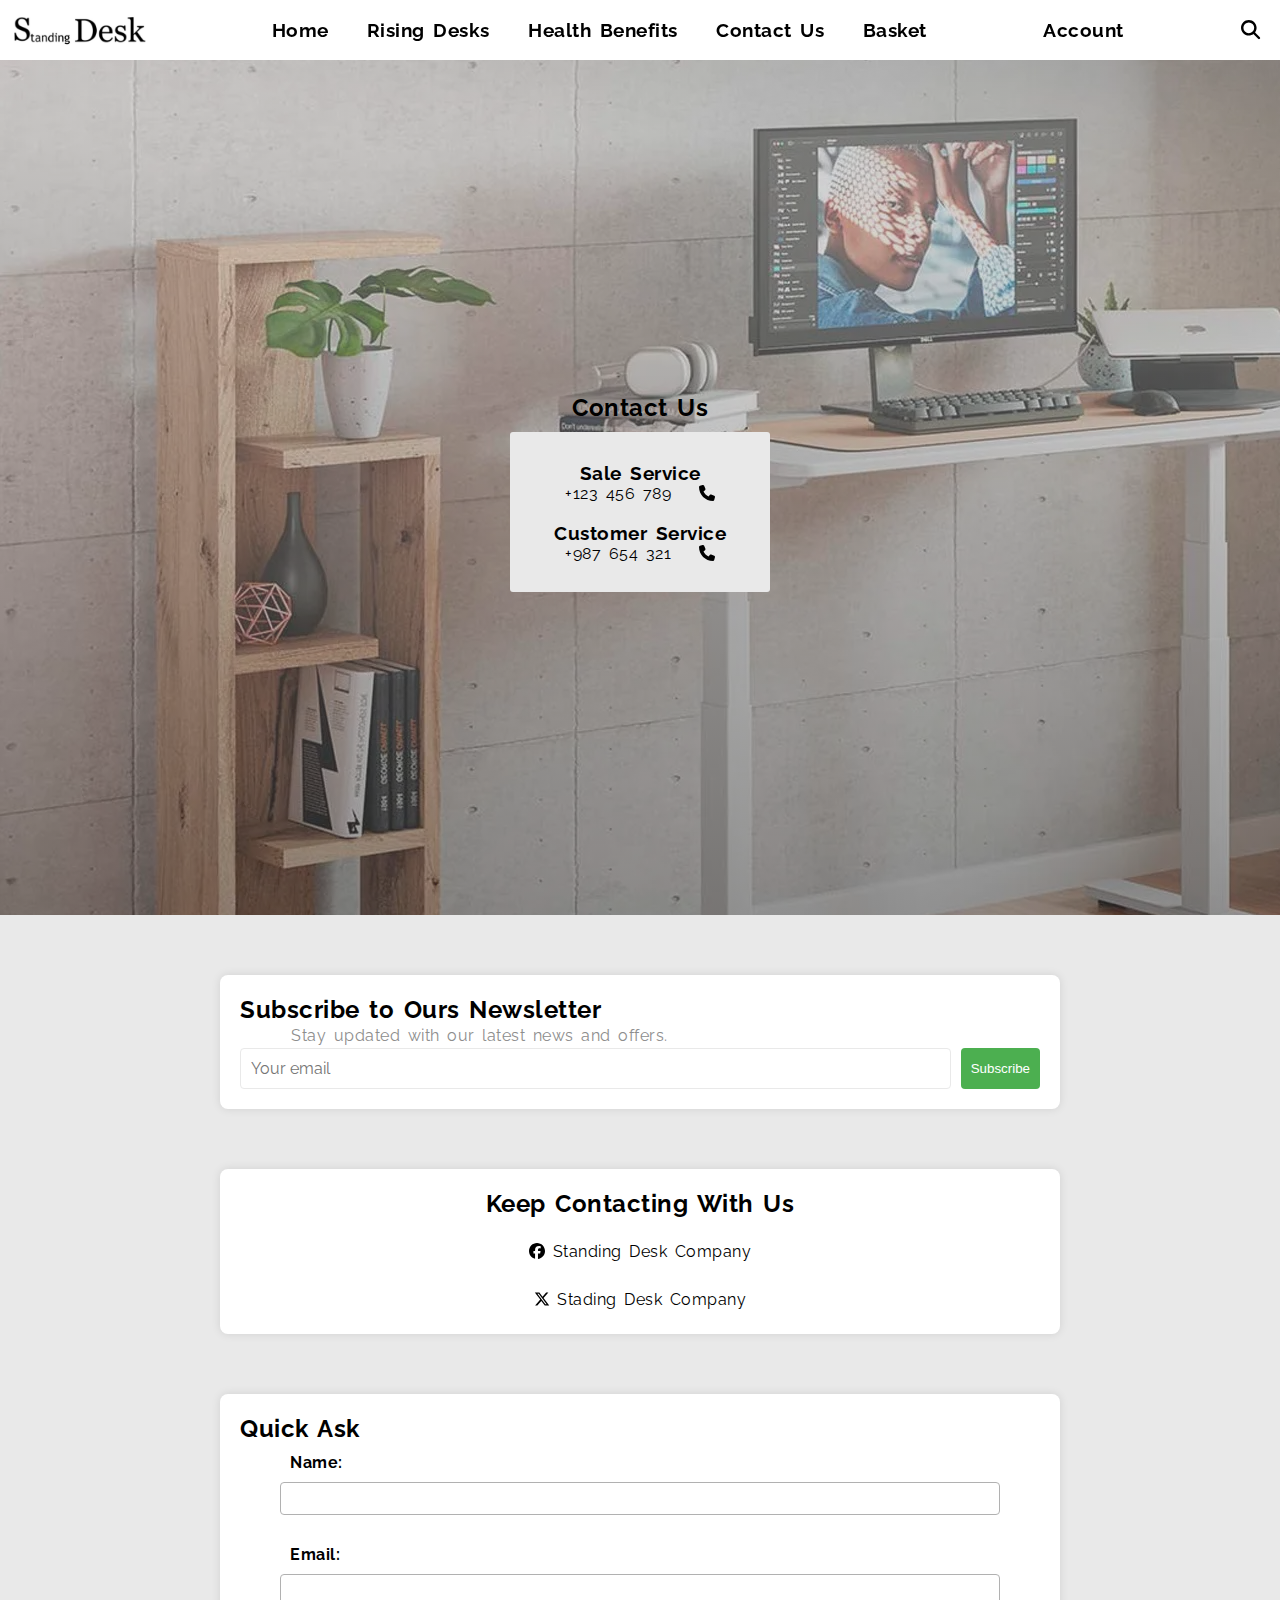
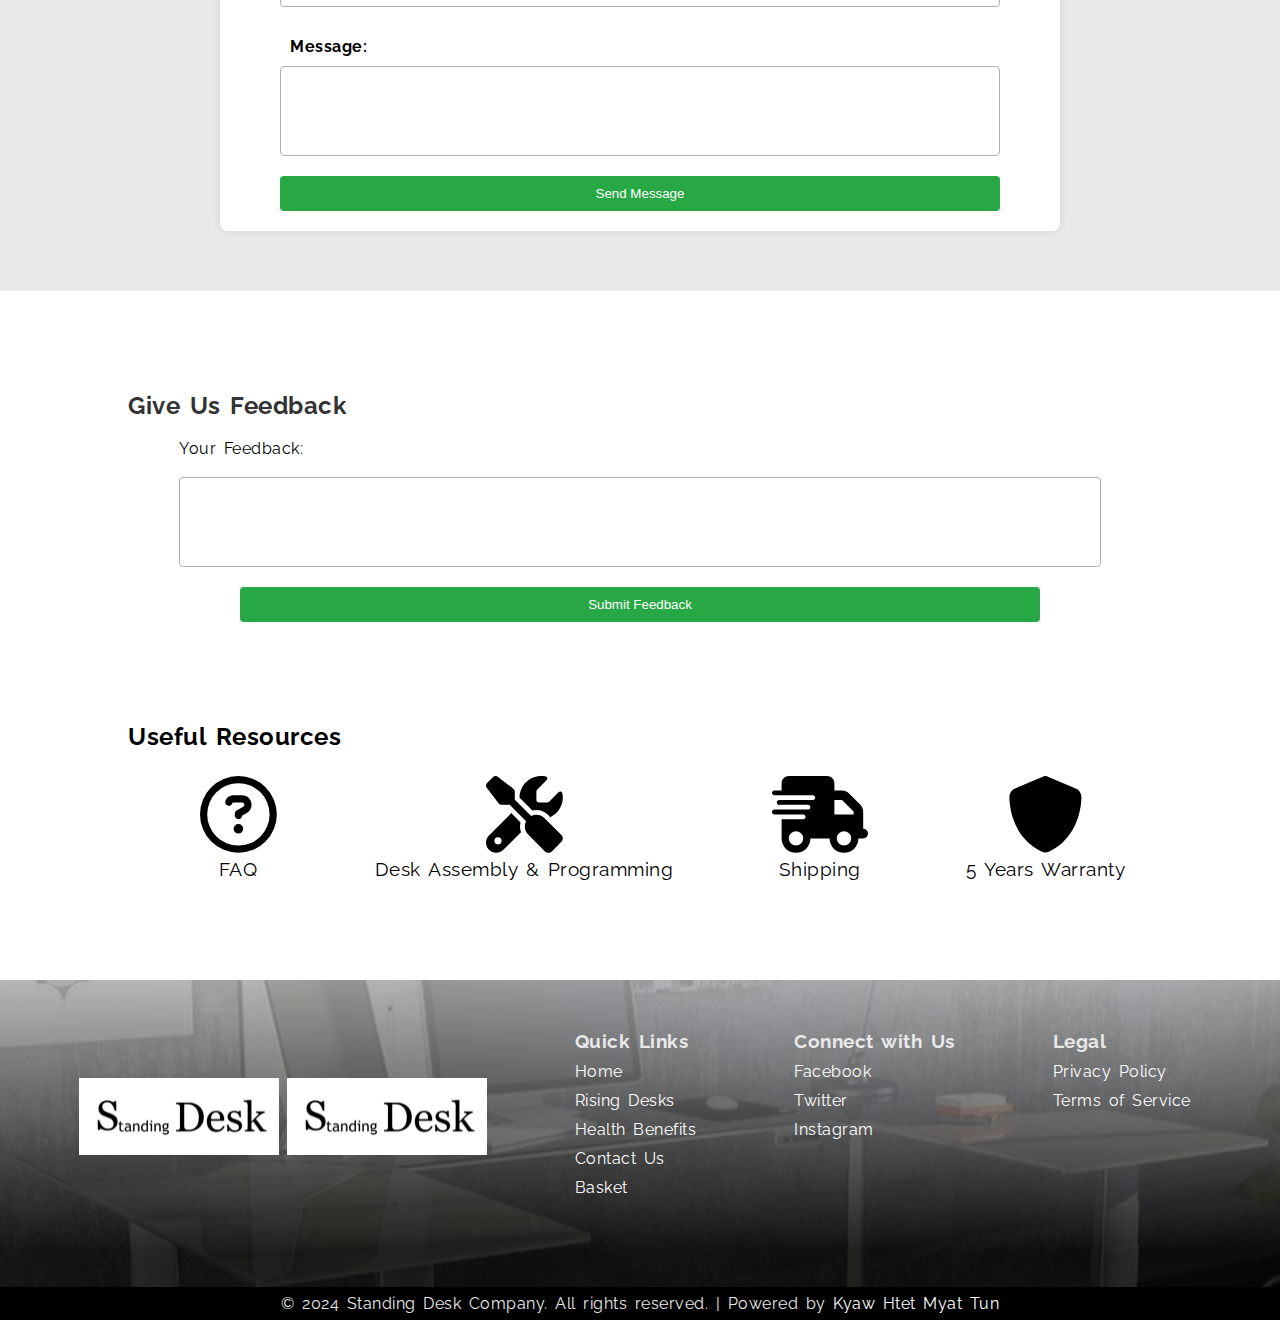
<file: contact.html>
<!DOCTYPE html>
<html lang="en">
    <head>
        <meta charset="UTF-8">
        <meta name="viewport" content="width=device-width, initial-scale=1.0">
        <title>Standing Desk Company</title>
        <link rel="stylesheet" href="static/css/style.css"/>
        <link rel="stylesheet" href="static/css/contact.css"/>
        <script src="static/icon_folder/all.min.js"></script>      <!-- font awesome for icon more info -- > https://fontawesome.com -->
    </head>
    <body>
        <!-- Header Section -->
        <header class="main-header">
            <section>
                <img class="header-std_txt_img" src="static/img/std_logo.jpg" alt="Standing Desk header"/>
            </section>            
            
            <!-- Navigation Bar -->
            <nav>
                <ul class="nav-links-wrapper">
                    <li><a class="bar" href="home.html">Home</a></li>
                    <li class="header-dropdown"><a class="bar" href="rising_desks.html">Rising Desks</a>
                        <ul class="rising-menu">
                            <li><a href="rising_desks.html">Electric Standing Desks</a></li>
                            <li><a href="rising_desks.html">Convertible Desk Riser</a></li>
                            <li><a href="rising_desks.html">Wall-Mounted Standing Desks</a></li>
                        </ul>
                    </li>
                    <li><a class="bar" href="health_benefits.html">Health Benefits</a></li>
                    <li><a class="bar" href="contact.html">Contact Us</a></li>
                    <li><a class="bar" href="basket.html">Basket</a></li>
                </ul>
            </nav>

            <section class="header-dropdown">
                    <a class="bar account_redirect_btn">Account</a>
                    <ul class="account-menu">
                        <li><a href="login.html">Login</a></li>
                        <li><a href="signup.html">Register</a></li>
                    </ul>
            </section>

            <section id="search-icon-btn">
                <input type="checkbox" id="search-toggle">
                <label for="search-toggle" class="search-icon"><i class="fa-solid fa-magnifying-glass"></i></label>
                <div id="search-dropdown">
                    <div class="search-container">
                        <input type="text" id="search-box" placeholder="Type your search...">
                        <button type="submit" class="search-button">Search</button>
                    </div>
                </div>
            </section>
        </header>
        <!-- Body Container -->
        <section class="body-container">

            <!-- Contact Information Section -->
            <div class="contact-info">
                <h2>Contact Us</h2>
                <!-- Add your contact information here -->
                <div class="hotlines">
                    <div class="hotline">
                        <h3>Sale Service</h3>
                        <span>+123 456 789 <a class="bar" href="tel:+1234567890"><i class="fa-solid fa-phone"></i></a></span>
                    </div><br/>
                    <div class="hotline">
                        <h3>Customer Service</h3>
                        <span>+987 654 321 <a class="bar" href="tel:+987 654 321"><i class="fa-solid fa-phone"></i></a></span>
                    </div>
                </div>
            </div>
            
            <!-- sub container section -->
            <section class="first-container">
                
                <!-- Subscribe Newsletter Section -->            
                <div class="newsletter">
                    <h2>Subscribe to Ours Newsletter</h2>
                    <p>Stay updated with our latest news and offers.</p>
                    <form class="newsletter-form">
                        <input type="email" placeholder="Your email">
                        <button type="submit">Subscribe</button>
                    </form>
                </div>

                <div class="contact-social-media">
                    <h2>Keep Contacting With Us</h2><br/>
                    <a target="_blank" href="https://wwww.facebook.com"><i class="fa-brands fa-facebook"></i> Standing Desk Company</a><br/>
                    <a target="_blank" href="https://twitter.com/"><i class="fa-brands fa-x-twitter"></i> Stading Desk Company</a>
                </div>
                    
                <!-- Send us quick message -->
                <div class="quick-ask-container">
                    <h2>Quick Ask</h2>
                    <form class="contact-form">
                        <!-- Add your contact form fields here -->
                        <div class="form-row">
                            <label for="name">Name:</label>
                            <input maxlength="50" type="text" id="name" name="name" required>
                        </div>
                        <div class="form-row">
                            <label for="email">Email:</label>
                            <input maxlength="50" type="email" id="email" name="email" required>
                        </div>
                        <div class="form-row">
                            <label for="message">Message:</label>
                            <textarea maxlength="400" id="message" name="message" rows="4" required></textarea>
                        </div>
                        <button type="submit">Send Message</button>
                    </form>
                </div>
            </section>
    
            <!-- second container section -->
            <section class="second-container">
                <!-- Give Us Feedback and FAQ Section -->
                <div class="feedback-form-container">
                    <h2>Give Us Feedback</h2><br/>
                    <form class="feedback-form">
                        <div class="form-row">
                            <label for="feedback">Your Feedback:</label><br/>
                            <textarea id="feedback" name="feedback" rows="4" required></textarea>
                        </div>
                        <button type="submit">Submit Feedback</button>
                    </form>
                </div>
                <div class="resource">
                    <h2>Useful Resources</h2>
                    <ul class="resources-wrapper">
                        <li><i class="icon fa-regular fa-circle-question"></i> <div>FAQ</div></li>
                        <li><i class="icon fa-solid fa-screwdriver-wrench"></i> <div>Desk Assembly & Programming</div></li>
                        <li><i class="icon fa-solid fa-truck-fast"></i> <div>Shipping</div></li>
                        <li><i class="icon fa-solid fa-shield"></i> <div>5 Years Warranty</div></li>
                    </ul>
                </div>
            </section>
    
        </section>

        <!-- Footer Section -->
        <footer class="footer-container">
            <div class="footer-content">
                <div class="footer-section-img-wrapper">
                    <img src="static/img/std_logo.jpg" alt="Company Logo">
                    <img src="static/img/std_logo.jpg" alt="Standing Desk footer"/>
                </div>
                <div class="footer-section">
                    <h3>Quick Links</h3>
                    <ul>
                        <li><a href="index.html">Home</a></li>
                        <li><a href="rising_desks.html">Rising Desks</a></li>
                        <li><a href="health_benefits.html">Health Benefits</a></li>
                        <li><a href="contact_us.html">Contact Us</a></li>
                        <li><a href="basket.html">Basket</a></li>
                    </ul>
                </div>
                <div class="footer-section">
                    <h3>Connect with Us</h3>
                    <ul class="social-media">
                        <li><a href="https://facebook.com" target="_blank">Facebook</a></li>
                        <li><a href="https://twitter.com" target="_blank">Twitter</a></li>
                        <li><a href="https://instagram.com" target="_blank">Instagram</a></li>
                    </ul>
                </div>
                <div class="footer-section">
                    <h3>Legal</h3>
                    <ul>
                        <li><a href="#">Privacy Policy</a></li>
                        <li><a href="#">Terms of Service</a></li>
                    </ul>
                </div>
            </div>
            <div class="footer-bottom footer-section">
                <span>&copy; 2024 Standing Desk Company. All rights reserved. | Powered by <a href="https://github.com/Winstonjames2" target="_blank">Kyaw Htet Myat Tun</a></span>
            </div>
        </footer>

    </body>
</html>
</file>
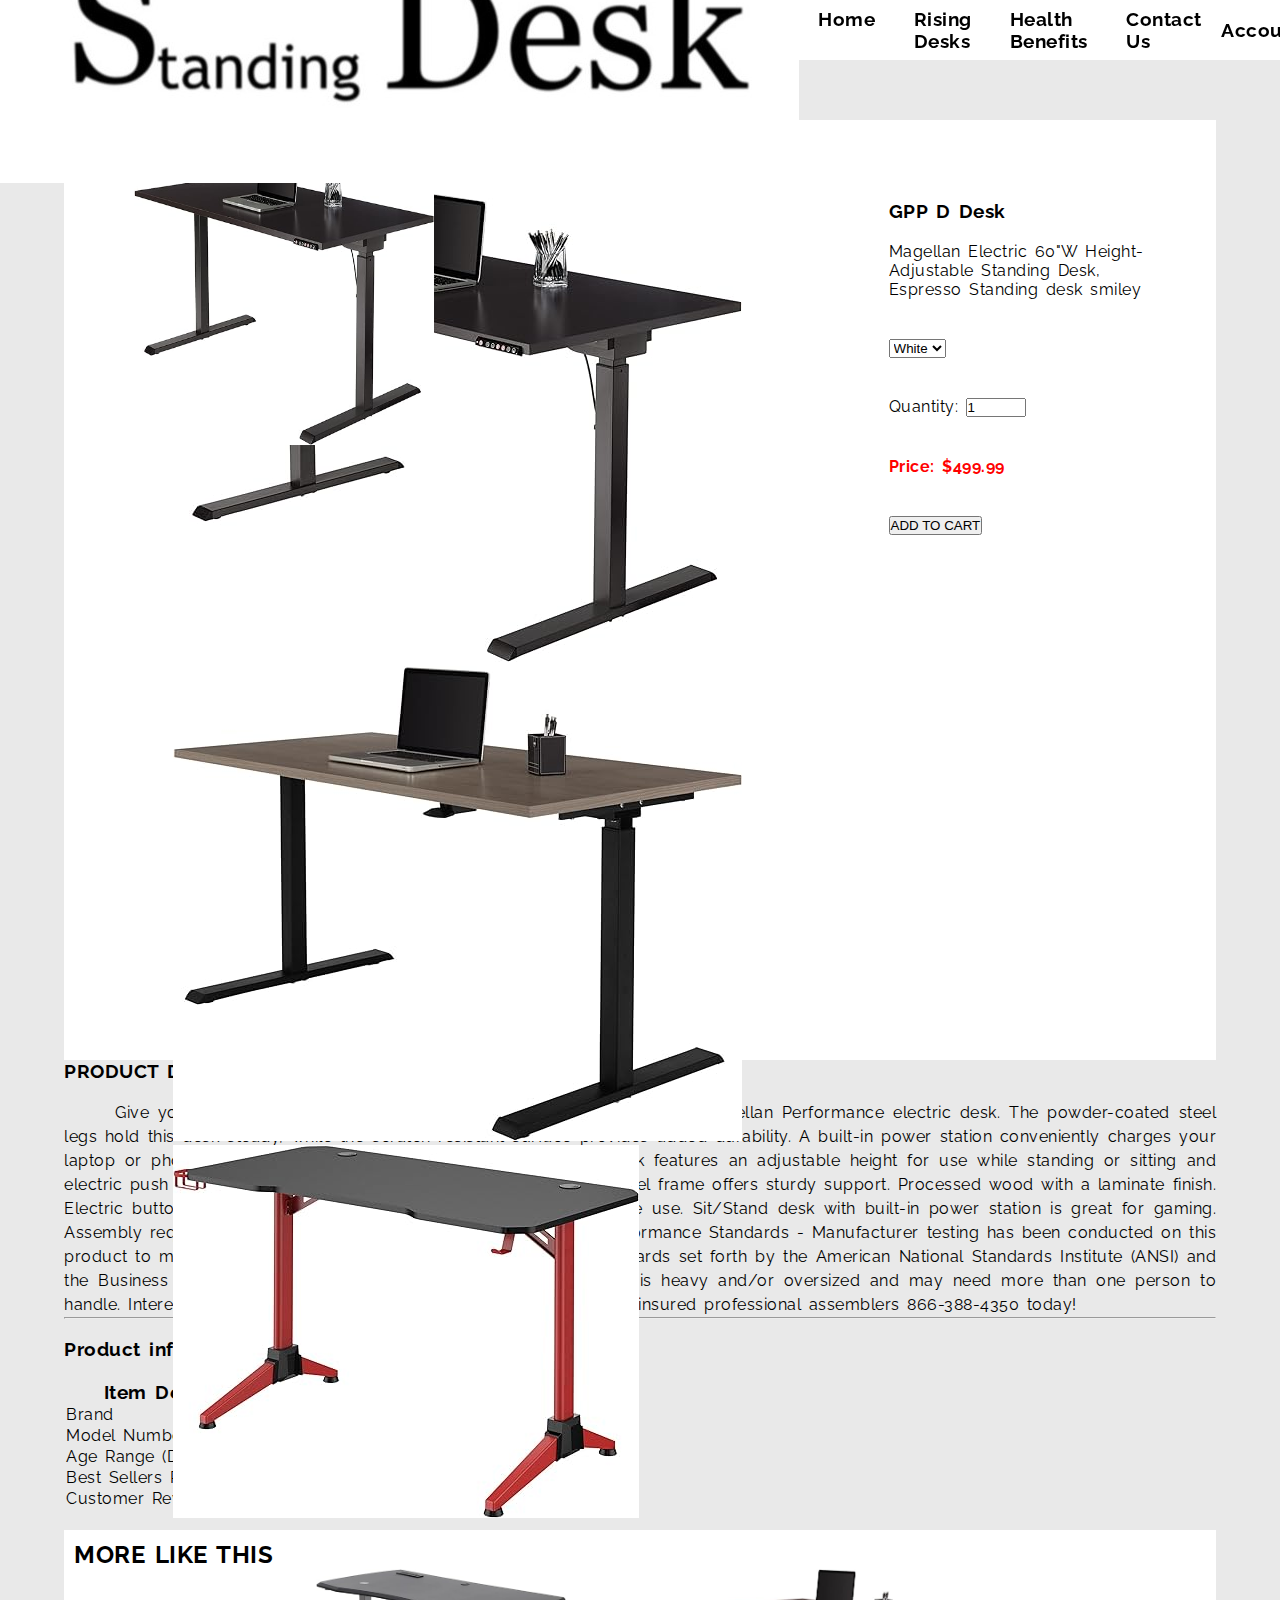
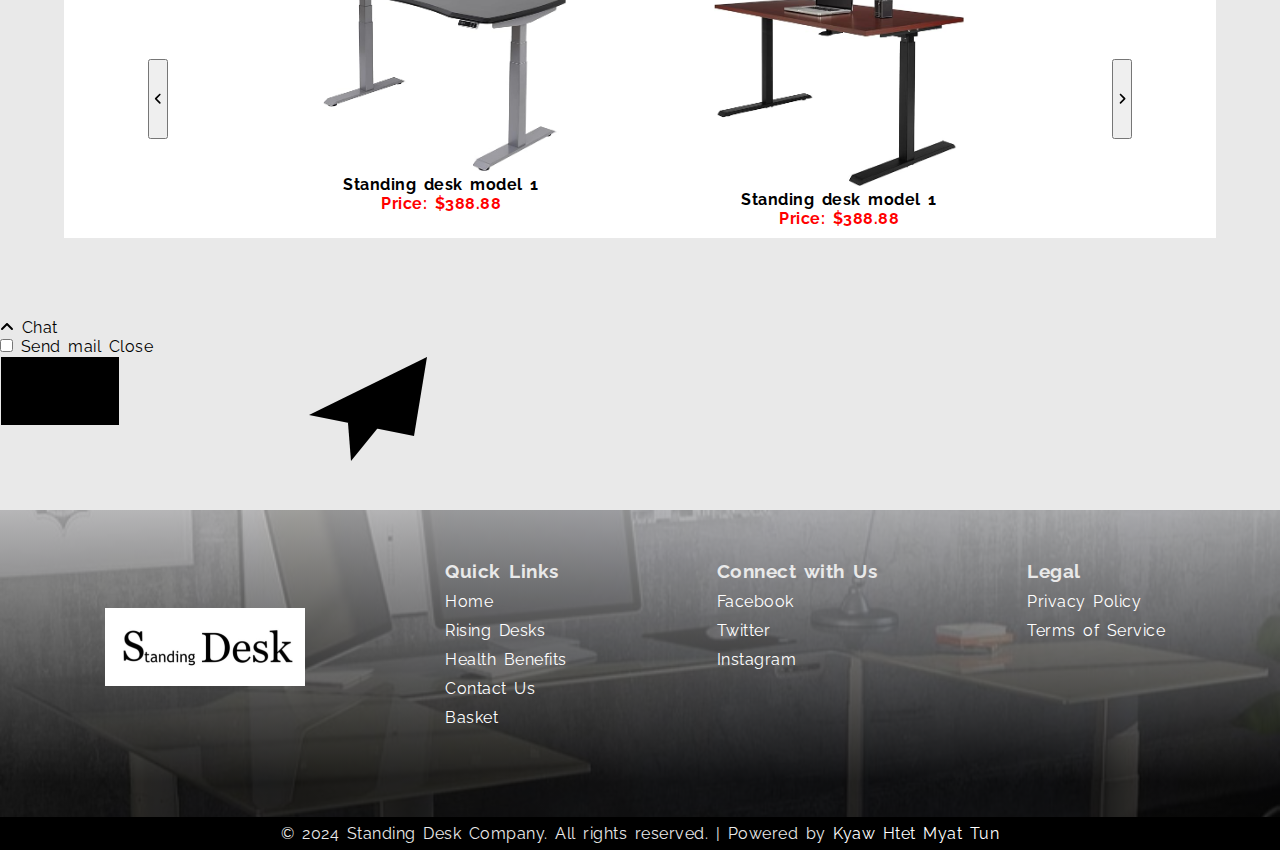
<file: item.html>
<!DOCTYPE html>
<html lang="en">
    <head>
        <meta charset="UTF-8">
        <meta name="viewport" content="width=device-width, initial-scale=1.0">
        <title> Standing Desk Company | Desk</title>
        <meta name="description" content="Explore the details of our premium standing desk on the Standing Desk Company's Item page. Discover the features, specifications, and benefits of our high-quality standing desks. Elevate your workspace with ergonomic furniture designed for comfort and productivity.">
        <meta name="keywords" content="standing desks, health benefits, home office, ergonomic furniture">
        <meta name="author" content="Kyaw Htet Myat Tun">

        <link rel="stylesheet" href="static/css/style.css"/>
        <link rel="stylesheet" href="static/css/item.css"/>
        <script src="static/icon_folder/all.min.js" defer></script>
    </head>  
    <body>
        <!-- Header Section -->
        <header class="main-header">
            <a href="home.html">
                <img class="header-std_txt_img" src="static/img/std_logo.jpg" alt="Standing Desk header"/>
            </a>
            
            <!-- Navigation Bar -->
            <nav class="nav-bar">
                <ul class="nav-links-wrapper">
                    <li><a class="bar" href="home.html">Home</a></li>
                    <li class="header-dropdown">
                        <a class="bar" href="rising_desks.html">Rising Desks</a>
                        <ul class="rising-menu">
                            <li><a href="rising_desks.html">Electric Standing Desks</a></li>
                            <li><a href="rising_desks.html">Convertible Desk Riser</a></li>
                            <li><a href="rising_desks.html">Wall-Mounted Standing Desks</a></li>
                        </ul>
                    </li>
                    <li><a class="bar" href="health_benefits.html">Health Benefits</a></li>
                    <li><a class="bar" href="contact.html">Contact Us</a></li>
                </ul>
            </nav>
            
            <section class="header-dropdown">
                <a class="bar" href="account.html">Account</a>
                <ul class="account-menu">
                    <li><a href="account.html">Login</a></li>
                    <li><a href="account.html">Register</a></li>
                </ul>
            </section>

            <section id="header-mark-wrapper">
                <input type="checkbox" id="search-toggle">
                <label for="search-toggle" class="search-icon"><i class="fa-solid fa-magnifying-glass"></i></label>
                <div id="search-dropdown">
                    <div class="search-container">
                        <input type="text" id="search-box" placeholder="Type your search...">
                        <button type="submit" class="search-button">Search</button>
                    </div>
                </div>
                <a class="basket" href="basket.html"><i class="fa-solid fa-cart-shopping"></i></a>
                <input id="mini-nav-control" type="checkbox"/>
                <label for="mini-nav-control" class="nav-open-btn"><i class="fa-solid fa-bars"></i></label>
                
                <nav class="mini-nav">
                    <ul>
                        <li><a href="home.html">Home</a></li>
                        <li><a href="rising_desks.html">Rising Desks</a></li>
                        <li><a href="health_benefits.html">Health Benefits</a></li>
                        <li><a href="contact.html">Contact Us</a></li>
                        <li><a href="account.html">Login</a></li>
                        <li><a href="basket.html">Basket</a></li>
                        <label for="mini-nav-control" class="nav-close-btn"><i class="fa-solid fa-xmark"></i></label>
                    </ul>
                </nav>
            </section>
        </header>

        <main class="body-container">
            <div class="item">
                <div id="product-images">
                    <input type="radio" name="r-image" id="r-image1" checked>
                    <input type="radio" name="r-image" id="r-image2">
                    <input type="radio" name="r-image" id="r-image3">

                    <img src="static/img/desk1.jpg" alt="desk 1" class="main-img" id="main-image1">
                    <img src="static/img/desk2.jpg" alt="desk 2" class="main-img" id="main-image2">
                    <img src="static/img/desk4.jpg" alt="desk 3" class="main-img" id="main-image3">
                
                    <div class="s-img">
                        <label for="r-image1"><img src="static/img/desk1.jpg" alt="desk 1"></label>
                        <label for="r-image2"><img src="static/img/desk2.jpg" alt="desk 2"></label>
                        <label for="r-image3"><img src="static/img/desk4.jpg" alt="desk 3"></label>
                    </div>
                </div>

                <section id="item-desc">
                    <h3>GPP D Desk</h3>
                    <div>Magellan Electric 60"W Height-Adjustable Standing Desk, Espresso Standing desk smiley</div>
                    <select>
                        <option>White</option>
                        <option>Black</option>
                    </select>
                    <br/>
                    <label for="quantity">Quantity: </label><input type="number" min="0" max="999" value="1"/>
                    <div class="price">Price: $499.99</div>
                    <button id="add-cart-btn">ADD TO CART</button>
                </section>
            </div>

            <div class="product-des-container">
                <h3>PRODUCT DESCRIPTION</h3><br/>
                <p>Give your office workspace a contemporary look with this Realspace Magellan Performance electric desk. 
                    The powder-coated steel legs hold this desk steady, while the scratch-resistant surface provides added durability.
                     A built-in power station conveniently charges your laptop or phone. This Realspace Magellan Performance electric desk 
                     features an adjustable height for use while standing or sitting and electric push buttons for intuitive operation and 
                     effortless control. Steel frame offers sturdy support. Processed wood with a laminate finish. Electric buttons for 
                     easy operation. Medium desk for office or home use. Sit/Stand desk with built-in power station is great for gaming. 
                     Assembly required. Espresso finish. Tested to meet ANSI/BIFMA Performance Standards - Manufacturer testing has been 
                     conducted on this product to meet specific performance requirements and safety standards set forth by the American 
                     National Standards Institute (ANSI) and the Business and Institutional Furniture Manufacturers. This product is heavy 
                     and/or oversized and may need more than one person to handle. Interested in in-home assembly? Please call our certified 
                     and insured professional assemblers 866-388-4350 today!</p><hr/><br/>
                <h3>Product information</h3><br/>
                <table>
                    <tbody>
                        <th><h3>Item Details</h3></th>
                        <tr>
                            <td>Brand</td>
                            <td>Realspace</td>
                        </tr>
                        <tr>
                            <td>Model Number</td>
                            <td>Magellan Performance</td>
                        </tr>
                        <tr>
                            <td>Age Range (Description)</td>
                            <td>Adult</td>
                        </tr>
                        <tr>
                            <td>Best Sellers Rank</td>
                            <td>#1,375,484 in Home & Kitchen</td>
                        </tr>
                        <tr>
                            <td>Customer Reviews</td>
                            <td>4.2 out of 5 stars (8 ratings)</td>
                        </tr>
                    </tbody>
                </table>
            </div>

            <div class="recommend-container">
                <h2>MORE LIKE THIS</h2>
                <div>
                    <button><i class="fa-solid fa-angle-left"></i></button>
                    <section>
                        <img src="static/img/desk6.jpg"/>
                        <h4>Standing desk model 1</h4>
                        <div class="price">Price: $388.88</div>
                    </section>
                    <section>
                        <img src="static/img/desk8.jpg"/>
                        <h4>Standing desk model 1</h4>
                        <div class="price">Price: $388.88</div>
                    </section>
                    <button><i class="fa-solid fa-angle-right"></i></button>
                </div>
            </div>
        </main>
        
        <section class="chat-now-wrapper">
            <input type="checkbox" id="chat-now-control" hidden/>
            <label for="chat-now-control" id="chat-now-control-btn"><i class="fa-solid fa-angle-up"></i> Chat</label>
            <div class="frame">
                <input type="checkbox" id="cb">
                <label for="cb" class="cb-button">Send mail</label>
                <label for="chat-now-control" class="cb-button close">Close</label>
                <div class="circle"></div>
                <div class="circle-outer"></div>
                <svg class="icon mail">
                    <polyline points="119,1 119,69 1,69 1,1"></polyline>
                    <polyline points="119,1 60,45 1,1 119,1"></polyline>
                </svg>
                <svg class="icon plane">
                    <polyline points="119,1 1,59 106,80 119,1"></polyline>
                    <polyline points="119,1 40,67 43,105 69,73"></polyline>
                </svg>
            </div>
        </section>

        <!-- Footer Section -->
        <footer class="footer-container">
            <div class="footer-content">
                <div class="footer-section-img-wrapper">
                    <img src="static/img/std_logo.jpg" alt="Company Logo">
                </div>
                <div class="footer-section">
                    <h3>Quick Links</h3>
                    <ul>
                        <li><a href="index.html">Home</a></li>
                        <li><a href="rising_desks.html">Rising Desks</a></li>
                        <li><a href="health_benefits.html">Health Benefits</a></li>
                        <li><a href="contact_us.html">Contact Us</a></li>
                        <li><a href="basket.html">Basket</a></li>
                    </ul>
                </div>
                <div class="footer-section">
                    <h3>Connect with Us</h3>
                    <ul class="social-media">
                        <li><a href="https://facebook.com" target="_blank">Facebook</a></li>
                        <li><a href="https://twitter.com" target="_blank">Twitter</a></li>
                        <li><a href="https://instagram.com" target="_blank">Instagram</a></li>
                    </ul>
                </div>
                <div class="footer-section">
                    <h3>Legal</h3>
                    <ul>
                        <li><a href="terms.html">Privacy Policy</a></li>
                        <li><a href="terms.html">Terms of Service</a></li>
                    </ul>
                </div>
            </div>
            <div class="footer-bottom footer-section">
                <span>&copy; 2024 Standing Desk Company. All rights reserved. | Powered by <a href="https://github.com/Winstonjames2" target="_blank">Kyaw Htet Myat Tun</a></span>
            </div>
        </footer>

    </body>
</html>
</file>
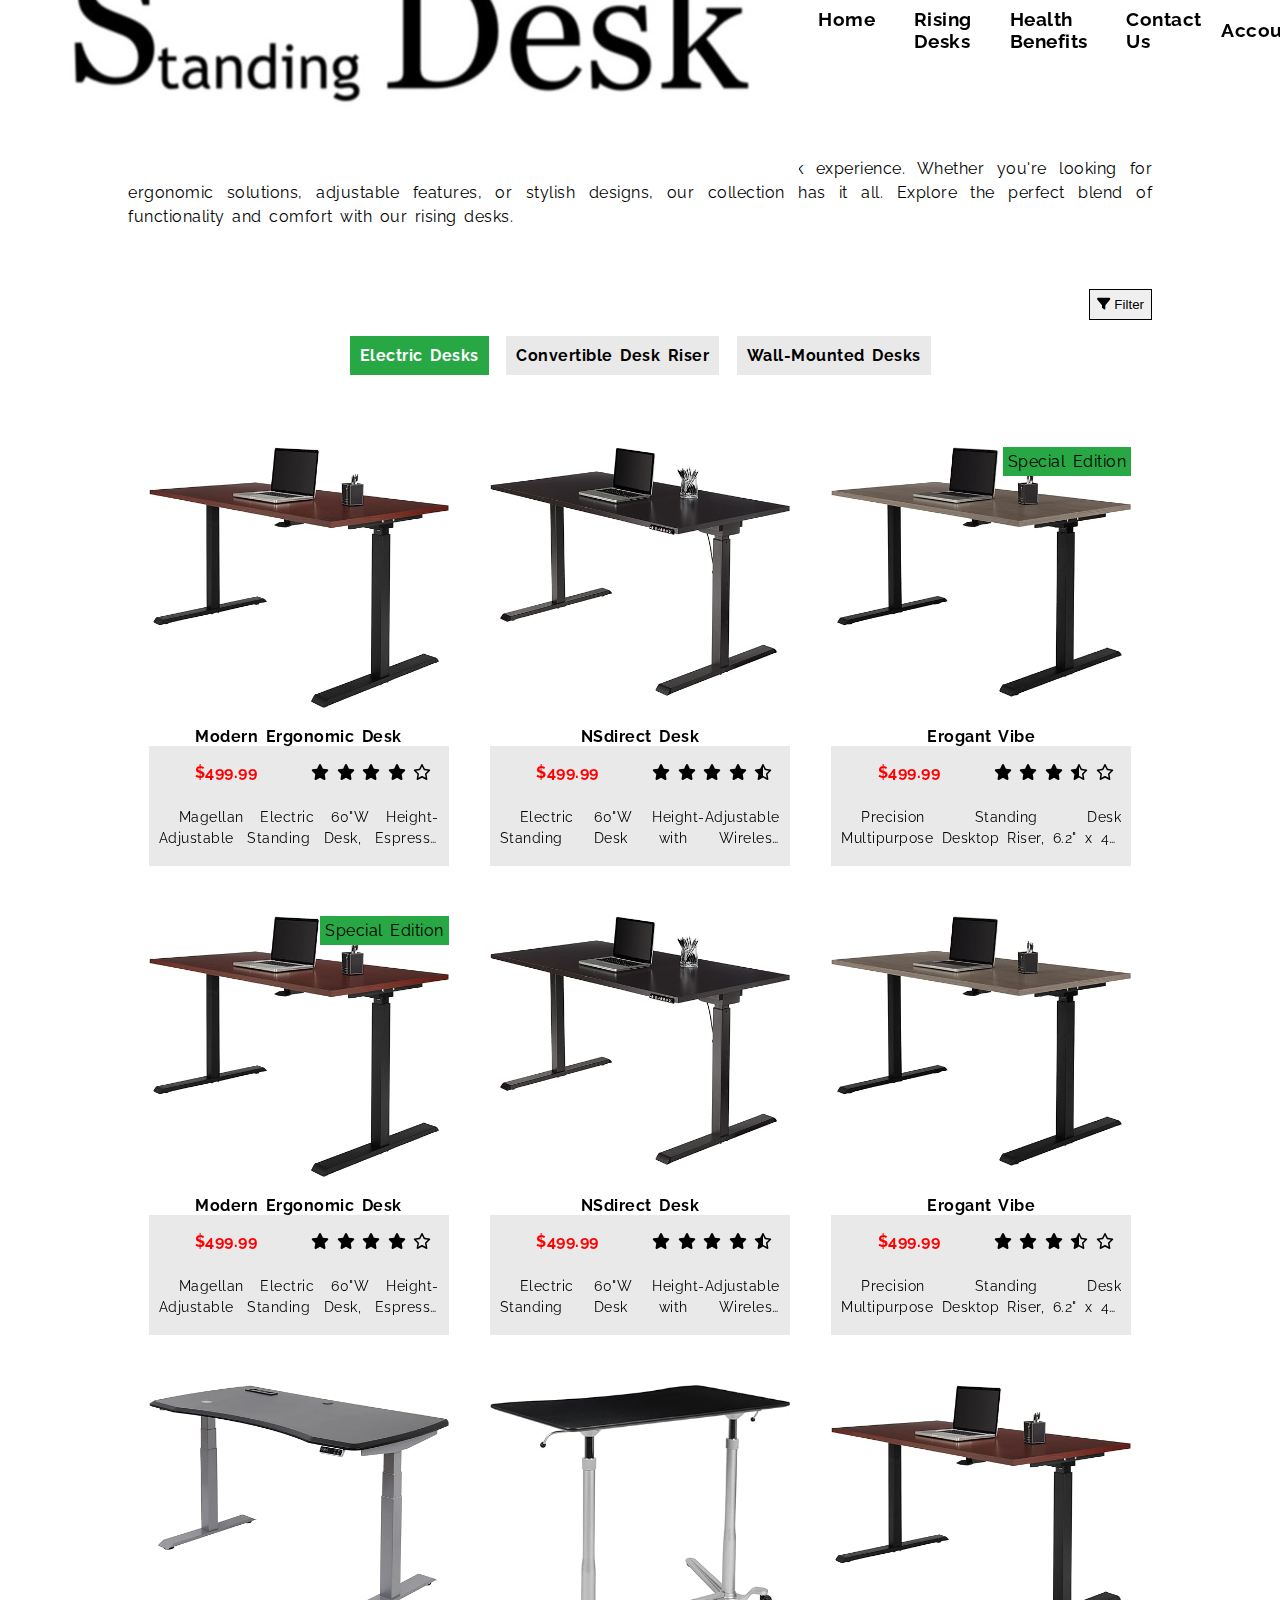
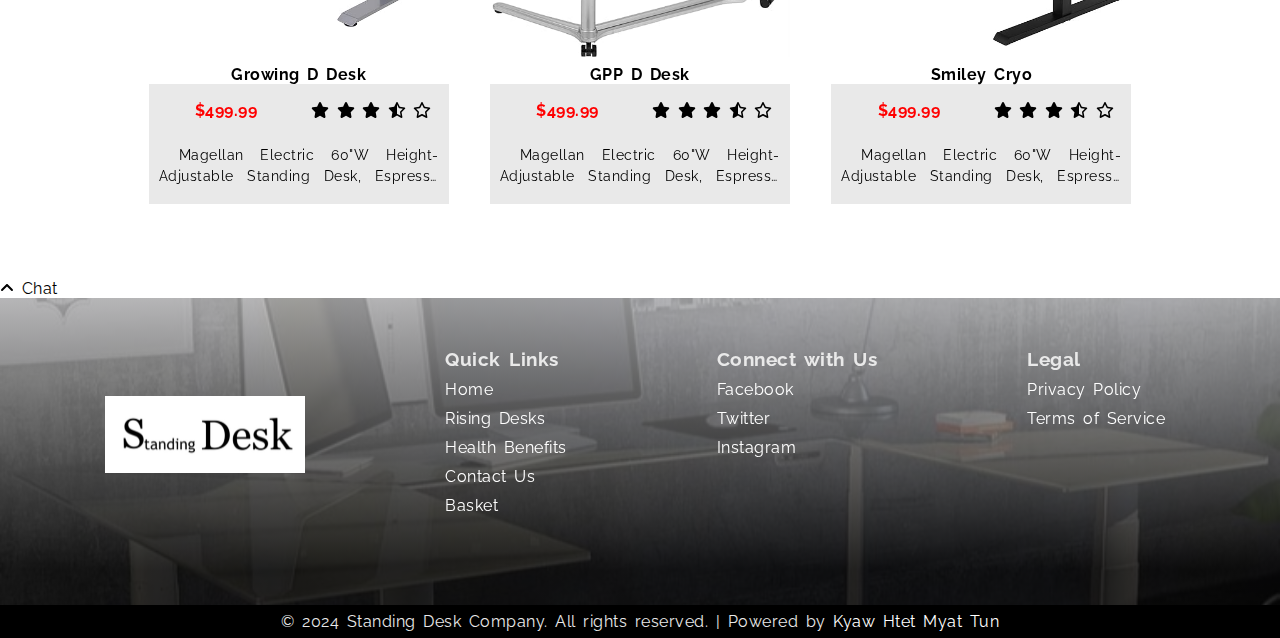
<file: rising_desks.html>
<!DOCTYPE html>
<html lang="en">
    <head>
        <meta charset="UTF-8">
        <meta name="viewport" content="width=device-width, initial-scale=1.0">
        <title>Standing Desk Company</title>
        <link rel="stylesheet" href="static/css/style.css"/>
        <link rel="stylesheet" href="static/css/rising_desks.css"/>
        <script src="static/icon_folder/all.min.js"></script>      <!-- font awesome for icon more info -- > https://fontawesome.com -->
    </head>
    <body>
        <!-- Header Section -->
        <header class="main-header">
            <a href="home.html">
                <img class="header-std_txt_img" src="static/img/std_logo.jpg" alt="Standing Desk header"/>
            </a>
            
            <!-- Navigation Bar -->
            <nav class="nav-bar">
                <ul class="nav-links-wrapper">
                    <li><a class="bar" href="home.html">Home</a></li>
                    <li class="header-dropdown">
                        <a class="bar" href="rising_desks.html">Rising Desks</a>
                        <ul class="rising-menu">
                            <li><a href="rising_desks.html">Electric Standing Desks</a></li>
                            <li><a href="rising_desks.html">Convertible Desk Riser</a></li>
                            <li><a href="rising_desks.html">Wall-Mounted Standing Desks</a></li>
                        </ul>
                    </li>
                    <li><a class="bar" href="health_benefits.html">Health Benefits</a></li>
                    <li><a class="bar" href="contact.html">Contact Us</a></li>
                </ul>
            </nav>
            
            <section class="header-dropdown">
                <a class="bar" href="account.html">Account</a>
                <ul class="account-menu">
                    <li><a href="account.html">Login</a></li>
                    <li><a href="account.html">Register</a></li>
                </ul>
            </section>

            <section id="header-mark-wrapper">
                <input type="checkbox" id="search-toggle">
                <label for="search-toggle" class="search-icon"><i class="fa-solid fa-magnifying-glass"></i></label>
                <div id="search-dropdown">
                    <div class="search-container">
                        <input type="text" id="search-box" placeholder="Type your search...">
                        <button type="submit" class="search-button">Search</button>
                    </div>
                </div>
                <a class="basket" href="basket.html"><i class="fa-solid fa-cart-shopping"></i></a>
                <input id="mini-nav-control" type="checkbox"/>
                <label for="mini-nav-control" class="nav-open-btn"><i class="fa-solid fa-bars"></i></label>
                
                <nav class="mini-nav">
                    <ul>
                        <li><a href="home.html">Home</a></li>
                        <li><a href="rising_desks.html">Rising Desks</a></li>
                        <li><a href="health_benefits.html">Health Benefits</a></li>
                        <li><a href="contact.html">Contact Us</a></li>
                        <li><a href="account.html">Login</a></li>
                        <li><a href="basket.html">Basket</a></li>
                        <label for="mini-nav-control" class="nav-close-btn"><i class="fa-solid fa-xmark"></i></label>
                    </ul>
                </nav>
            </section>
        </header>

        <!-- body container -->
        <section class="body-container">
            <!-- First Container Section -->
            <section class="first-container">
                <h1 id="intro-header">Explore Our Rising Desks Collection</h1>
                <p class="intro-text">Discover a wide range of rising desks designed to elevate your work experience. Whether you're looking for ergonomic solutions,
                    adjustable features, or stylish designs, our collection has it all. Explore the perfect blend of functionality and comfort with our rising desks.</p>
            </section>

            <!-- Second Container Section -->
            <section class="second-container">
                <aside class="filter-container">
                    <button id="filter-btn" ><i class="fa-solid fa-filter"></i> Filter</button>
                    <div class="filter-box">
                        
                    </div>
                </aside><br/><br/><br/>
                <input type="radio" id="desk_type1" checked name="desk_type"><label for="desk_type1">Electric Desks</label>
                <input type="radio" id="desk_type2" name="desk_type"><label for="desk_type2">Convertible Desk Riser</label>
                <input type="radio" id="desk_type3" name="desk_type"><label for="desk_type3">Wall-Mounted Desks</label>
                <br/><br/><br/><br/>
                <section id="desk_type1-container">
                    <div class="desk-items">
                        <a class="section" href="item.html">
                            <div class="image-container"><img src="static/img/desk.jpg" alt="Standing Desk"></div>
                            <section class="desk-info">
                                <h4>Modern Ergonomic Desk</h4>
                                <div class="price-info">
                                    <div class="price">$499.99</div>
                                    <div class="review-star">
                                        <i class="fa-solid fa-star"></i>
                                        <i class="fa-solid fa-star"></i>
                                        <i class="fa-solid fa-star"></i>
                                        <i class="fa-solid fa-star"></i>
                                        <i class="fa-regular fa-star"></i>
                                    </div>
                                    <p class="desk-content">Magellan Electric 60"W Height-Adjustable Standing Desk, Espresso Standing desk smiley</p>
                                </div>
                            </section>
                        </a>
                        <a class="section" href="item.html">
                            <div class="image-container"><img src="static/img/desk1.jpg" alt="Standing Desk"></div>
                            <section class="desk-info">
                                <h4>NSdirect Desk</h4>
                                <div class="price-info">
                                    <div class="price">$499.99</div>
                                    <div class="review-star">
                                        <i class="fa-solid fa-star"></i>
                                        <i class="fa-solid fa-star"></i>
                                        <i class="fa-solid fa-star"></i>
                                        <i class="fa-solid fa-star"></i>
                                        <i class="fa-regular fa-star-half-stroke"></i>
                                    </div>
                                    <p class="desk-content">Electric 60"W Height-Adjustable Standing Desk with Wireless Charging, Black</p>
                                </div>
                            </section>
                        </a>
                        <a class="section" href="item.html">
                            <div class="image-container s_img"><img src="static/img/desk2.jpg" alt="Standing Desk"></div>
                            <section class="desk-info">
                                <h4>Erogant Vibe</h4>
                                <div class="price-info">
                                    <div class="price">$499.99</div>
                                    <div class="review-star">
                                        <i class="fa-solid fa-star"></i>
                                        <i class="fa-solid fa-star"></i>
                                        <i class="fa-solid fa-star"></i>
                                        <i class="fa-regular fa-star-half-stroke"></i>
                                        <i class="fa-regular fa-star"></i>
                                    </div>
                                    <p class="desk-content">Precision Standing Desk Multipurpose Desktop Riser, 6.2" x 42" x 23.2", Black</p>
                                </div>
                            </section>
                        </a>
                        <a class="section" href="item.html">
                            <div class="image-container s_img"><img src="static/img/desk.jpg" alt="Standing Desk"></div>
                            <section class="desk-info">
                                <h4>Modern Ergonomic Desk</h4>
                                <div class="price-info">
                                    <div class="price">$499.99</div>
                                    <div class="review-star">
                                        <i class="fa-solid fa-star"></i>
                                        <i class="fa-solid fa-star"></i>
                                        <i class="fa-solid fa-star"></i>
                                        <i class="fa-solid fa-star"></i>
                                        <i class="fa-regular fa-star"></i>
                                    </div>
                                    <p class="desk-content">Magellan Electric 60"W Height-Adjustable Standing Desk, Espresso Standing desk smiley</p>
                                </div>
                            </section>
                        </a>
                        <a class="section" href="item.html">
                            <div class="image-container"><img src="static/img/desk1.jpg" alt="Standing Desk"></div>
                            <section class="desk-info">
                                <h4>NSdirect Desk</h4>
                                <div class="price-info">
                                    <div class="price">$499.99</div>
                                    <div class="review-star">
                                        <i class="fa-solid fa-star"></i>
                                        <i class="fa-solid fa-star"></i>
                                        <i class="fa-solid fa-star"></i>
                                        <i class="fa-solid fa-star"></i>
                                        <i class="fa-regular fa-star-half-stroke"></i>
                                    </div>
                                    <p class="desk-content">Electric 60"W Height-Adjustable Standing Desk with Wireless Charging, Black</p>
                                </div>
                            </section>
                        </a>
                        <a class="section" href="item.html">
                            <div class="image-container"><img src="static/img/desk2.jpg" alt="Standing Desk"></div>
                            <section class="desk-info">
                                <h4>Erogant Vibe</h4>
                                <div class="price-info">
                                    <div class="price">$499.99</div>
                                    <div class="review-star">
                                        <i class="fa-solid fa-star"></i>
                                        <i class="fa-solid fa-star"></i>
                                        <i class="fa-solid fa-star"></i>
                                        <i class="fa-regular fa-star-half-stroke"></i>
                                        <i class="fa-regular fa-star"></i>
                                    </div>
                                    <p class="desk-content">Precision Standing Desk Multipurpose Desktop Riser, 6.2" x 42" x 23.2", Black</p>
                                </div>
                            </section>
                        </a>
                    </div>
                </section>
                
                <section id="desk_type2-container">                
                    <div class="desk-items">
                        <a class="section" href="item.html">
                            <div class="image-container"><img src="static/img/desk3.jpg" alt="Standing Desk"></div>
                            <section class="desk-info">
                                <h4>KKL</h4>
                                <div class="price-info">
                                    <div class="price">$499.99</div>
                                    <div class="review-star">
                                        <i class="fa-solid fa-star"></i>
                                        <i class="fa-solid fa-star"></i>
                                        <i class="fa-solid fa-star"></i>
                                        <i class="fa-regular fa-star-half-stroke"></i>
                                        <i class="fa-regular fa-star"></i>
                                    </div>
                                    <p class="desk-content">48-inch Height Adjustable Electric Standing Desk</p>
                                </div>
                            </section>
                        </a>
                        <a class="section" href="item.html">
                            <div class="image-container"><img src="static/img/desk4.jpg" alt="Standing Desk"></div>
                            <section class="desk-info">
                                <h4>Semi Star Desk</h4>
                                <div class="price-info">
                                    <div class="price">$499.99</div>
                                    <div class="review-star">
                                        <i class="fa-solid fa-star"></i>
                                        <i class="fa-solid fa-star"></i>
                                        <i class="fa-solid fa-star"></i>
                                        <i class="fa-regular fa-star-half-stroke"></i>
                                        <i class="fa-regular fa-star"></i>
                                    </div>
                                    <p class="desk-content">Magellan Electric 60"W Height-Adjustable Standing Desk, Espresso Standing desk smiley</p>
                                </div>
                            </section>
                        </a>
                        <a class="section" href="item.html">
                            <div class="image-container"><img src="static/img/desk5.jpg" alt="Standing Desk"></div>
                            <section class="desk-info">
                                <h4>Modern Ergonomic Desk</h4>
                                <div class="price-info">
                                    <div class="price">$499.99</div>
                                    <div class="review-star">
                                        <i class="fa-solid fa-star"></i>
                                        <i class="fa-solid fa-star"></i>
                                        <i class="fa-solid fa-star"></i>
                                        <i class="fa-regular fa-star-half-stroke"></i>
                                        <i class="fa-regular fa-star"></i>
                                    </div>
                                    <p class="desk-content">Electric Standing Dp with Double Drawers Height Adjustable 55"x28" Stand Up Desk with Monitor Shelf, Vintage Brown</p>
                                </div>
                            </section>
                        </a>
                        <a class="section" href="item.html">
                            <div class="image-container"><img src="static/img/desk3.jpg" alt="Standing Desk"></div>
                            <section class="desk-info">
                                <h4>KKL</h4>
                                <div class="price-info">
                                    <div class="price">$499.99</div>
                                    <div class="review-star">
                                        <i class="fa-solid fa-star"></i>
                                        <i class="fa-solid fa-star"></i>
                                        <i class="fa-solid fa-star"></i>
                                        <i class="fa-regular fa-star-half-stroke"></i>
                                        <i class="fa-regular fa-star"></i>
                                    </div>
                                    <p class="desk-content">48-inch Height Adjustable Electric Standing Desk</p>
                                </div>
                            </section>
                        </a>
                        <a class="section" href="item.html">
                            <div class="image-container"><img src="static/img/desk4.jpg" alt="Standing Desk"></div>
                            <section class="desk-info">
                                <h4>Semi Star Desk</h4>
                                <div class="price-info">
                                    <div class="price">$499.99</div>
                                    <div class="review-star">
                                        <i class="fa-solid fa-star"></i>
                                        <i class="fa-solid fa-star"></i>
                                        <i class="fa-solid fa-star"></i>
                                        <i class="fa-regular fa-star-half-stroke"></i>
                                        <i class="fa-regular fa-star"></i>
                                    </div>
                                    <p class="desk-content">Magellan Electric 60"W Height-Adjustable Standing Desk, Espresso Standing desk smiley</p>
                                </div>
                            </section>
                        </a>
                        <a class="section" href="item.html">
                            <div class="image-container"><img src="static/img/desk5.jpg" alt="Standing Desk"></div>
                            <section class="desk-info">
                                <h4>Modern Ergonomic Desk</h4>
                                <div class="price-info">
                                    <div class="price">$499.99</div>
                                    <div class="review-star">
                                        <i class="fa-solid fa-star"></i>
                                        <i class="fa-solid fa-star"></i>
                                        <i class="fa-solid fa-star"></i>
                                        <i class="fa-regular fa-star-half-stroke"></i>
                                        <i class="fa-regular fa-star"></i>
                                    </div>
                                    <p class="desk-content">Electric Standing Dp with Double Drawers Height Adjustable 55"x28" Stand Up Desk with Monitor Shelf, Vintage Brown</p>
                                </div>
                            </section>
                        </a>
                    </div>
                </section>
                    <section class="desk_type3-container">
                        <div class="desk-items">
                            <a class="section" href="item.html">
                                <div class="image-container"><img src="static/img/desk6.jpg" alt="Standing Desk"></div>
                                <section class="desk-info">
                                    <h4>Growing D Desk</h4>
                                    <div class="price-info">
                                        <div class="price">$499.99</div>
                                        <div class="review-star">
                                            <i class="fa-solid fa-star"></i>
                                            <i class="fa-solid fa-star"></i>
                                            <i class="fa-solid fa-star"></i>
                                            <i class="fa-regular fa-star-half-stroke"></i>
                                            <i class="fa-regular fa-star"></i>
                                        </div>
                                        <p class="desk-content">Magellan Electric 60"W Height-Adjustable Standing Desk, Espresso Standing desk smiley</p>
                                    </div>
                                </section>
                            </a>
                            <a class="section" href="item.html">
                                <div class="image-container"><img src="static/img/desk7.jpg" alt="Standing Desk"></div>
                                <section class="desk-info">
                                    <h4>GPP D Desk</h4>
                                    <div class="price-info">
                                        <div class="price">$499.99</div>
                                        <div class="review-star">
                                            <i class="fa-solid fa-star"></i>
                                            <i class="fa-solid fa-star"></i>
                                            <i class="fa-solid fa-star"></i>
                                            <i class="fa-regular fa-star-half-stroke"></i>
                                            <i class="fa-regular fa-star"></i>
                                        </div>
                                        <p class="desk-content">Magellan Electric 60"W Height-Adjustable Standing Desk, Espresso Standing desk smiley</p>
                                    </div>
                                </section>
                            </a>
                            <a class="section" href="item.html">
                                <div class="image-container"><img src="static/img/desk8.jpg" alt="Standing Desk"></div>
                                <section class="desk-info">
                                    <h4>Smiley Cryo</h4>
                                    <div class="price-info">
                                        <div class="price">$499.99</div>
                                        <div class="review-star">
                                            <i class="fa-solid fa-star"></i>
                                            <i class="fa-solid fa-star"></i>
                                            <i class="fa-solid fa-star"></i>
                                            <i class="fa-regular fa-star-half-stroke"></i>
                                            <i class="fa-regular fa-star"></i>
                                        </div>
                                        <p class="desk-content">Magellan Electric 60"W Height-Adjustable Standing Desk, Espresso Standing desk smiley</p>
                                    </div>
                                </section>
                            </a>
                        </div>
                    </div>
                </section>
            </section>
        </section>

        <section class="chat-now-wrapper">
            <input type="checkbox" id="chat-now-control" hidden/>
            <label for="chat-now-control" id="chat-now-control-btn"><i class="fa-solid fa-angle-up"></i> Chat</label>
        </section>
        
        <!-- Footer Section -->
        <footer class="footer-container">
            <div class="footer-content">
                <div class="footer-section-img-wrapper">
                    <img src="static/img/std_logo.jpg" alt="Company Logo">
                </div>
                <div class="footer-section">
                    <h3>Quick Links</h3>
                    <ul>
                        <li><a href="index.html">Home</a></li>
                        <li><a href="rising_desks.html">Rising Desks</a></li>
                        <li><a href="health_benefits.html">Health Benefits</a></li>
                        <li><a href="contact_us.html">Contact Us</a></li>
                        <li><a href="basket.html">Basket</a></li>
                    </ul>
                </div>
                <div class="footer-section">
                    <h3>Connect with Us</h3>
                    <ul class="social-media">
                        <li><a href="https://facebook.com" target="_blank">Facebook</a></li>
                        <li><a href="https://twitter.com" target="_blank">Twitter</a></li>
                        <li><a href="https://instagram.com" target="_blank">Instagram</a></li>
                    </ul>
                </div>
                <div class="footer-section">
                    <h3>Legal</h3>
                    <ul>
                        <li><a href="terms.html">Privacy Policy</a></li>
                        <li><a href="terms.html">Terms of Service</a></li>
                    </ul>
                </div>
            </div>
            <div class="footer-bottom footer-section">
                <span>&copy; 2024 Standing Desk Company. All rights reserved. | Powered by <a href="https://github.com/Winstonjames2" target="_blank">Kyaw Htet Myat Tun</a></span>
            </div>
        </footer>

    </body>
</html>
</file>
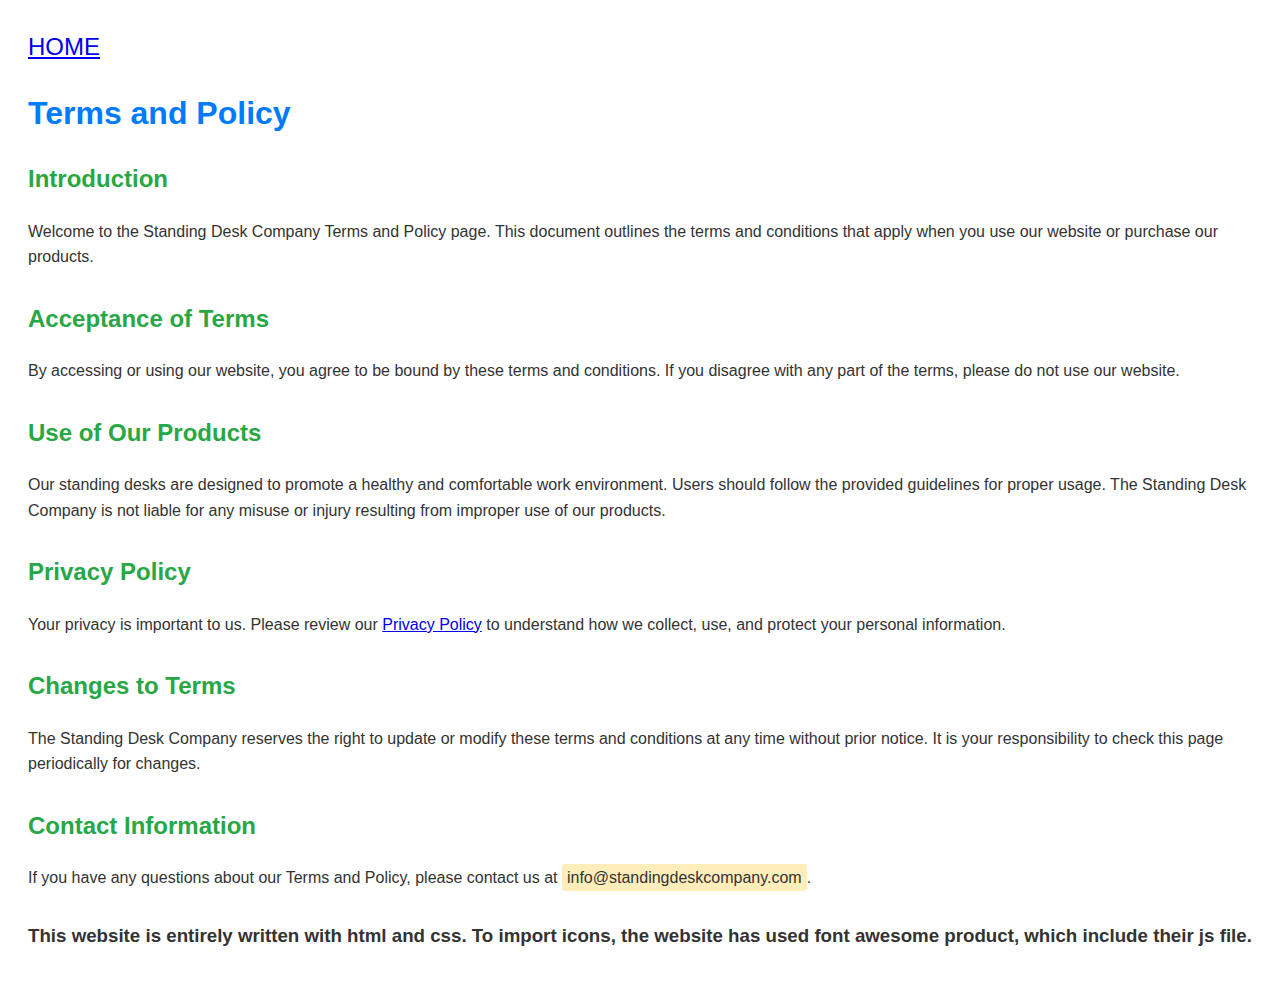
<file: terms.html>
<!DOCTYPE html>
<html lang="en">
<head>
    <meta charset="UTF-8">
    <meta name="viewport" content="width=device-width, initial-scale=1.0">
    <title>Terms and Policy - Standing Desk Company</title>
    <link rel="stylesheet" href="static/css/terms.css">

</head>
<body>
    <a href="index.html" id="home">HOME</a>
    <h1>Terms and Policy</h1>

    <!-- Introduction Section -->
    <section class="terms-section">
        <h2>Introduction</h2>
        <p>Welcome to the Standing Desk Company Terms and Policy page. This document outlines the terms and conditions that apply when you use our website or purchase our products.</p>
    </section>

    <!-- Acceptance of Terms -->
    <section class="terms-section">
        <h2>Acceptance of Terms</h2>
        <p>By accessing or using our website, you agree to be bound by these terms and conditions. If you disagree with any part of the terms, please do not use our website.</p>
    </section>

    <!-- Use of Our Products -->
    <section class="terms-section">
        <h2>Use of Our Products</h2>
        <p>Our standing desks are designed to promote a healthy and comfortable work environment. Users should follow the provided guidelines for proper usage. The Standing Desk Company is not liable for any misuse or injury resulting from improper use of our products.</p>
    </section>

    <!-- Privacy Policy -->
    <section class="terms-section">
        <h2>Privacy Policy</h2>
        <p>Your privacy is important to us. Please review our <a href="#">Privacy Policy</a> to understand how we collect, use, and protect your personal information.</p>
    </section>

    <!-- Changes to Terms -->
    <section class="terms-section">
        <h2>Changes to Terms</h2>
        <p>The Standing Desk Company reserves the right to update or modify these terms and conditions at any time without prior notice. It is your responsibility to check this page periodically for changes.</p>
    </section>

    <!-- Contact Information -->
    <section class="terms-section">
        <h2>Contact Information</h2>
        <p>If you have any questions about our Terms and Policy, please contact us at <span class="highlight">info@standingdeskcompany.com</span>.</p>
    </section>

    <section>
        <h3>This website is entirely written with html and css. To import icons, the website has used font awesome product, which include their js file.</h3>
    </section>
</body>
</html>
</file>
<file: static/css/style.css>
@import url('https://fonts.googleapis.com/css2?family=Raleway:wght@500&display=swap');

*{
    margin:0;
    padding:0;

}

:root{
    --font-family: 'Raleway', sans-serif;
    --font-color: rgb(0, 0, 0);
    --fg-color: rgb(233,233,233);
    --bg-color: white;
    --hover_color: rgb(22, 22, 111);
    --transition-duration: 600ms;
    --green: #28a745;
}

body{
    font-family: var(--font-family);
    color: var(--font-color);
    background-color: var(--bg-color);
    word-spacing: 3px;
    letter-spacing: 0.5px;
    font-size: 1em;
    overflow-x: hidden;
}

a{
    color: black;
    text-decoration: none;
    position: relative;
    padding: 5px 0;
    transition: linear var(--transition-duration);
}

a:hover {
    color: var(--hover_color);
}

.bar::before {
    content: '';
    position: absolute;
    width: 0;
    height: 3.5px; /* Border thickness */
    border-radius: 5px;
    background-color: var(--hover_color); /* Border color */
    bottom: 0;
    left: 50%; /* Start from the center */
    transform: translateX(-50%);
    transition: width var(--transition-duration) ease; /* Transition for smooth effect */
}

.bar:hover::before {
    width: calc(100% + 18px); /* Expand to cover the corners */
}

ul{    
    list-style-type: none;
}

p{
    line-height: 1.5;
    text-align: justify;
}

p::before{
    content: ' ';
    margin: 2vw;
}

.main-header{
    width: 100%;
    height: 60px;
    display: flex;
    flex-direction: row;
    justify-content: space-between;
    align-items: center;
    font-size: 1.5vw;
    position: sticky;
    top:0;
    background-color: var(--bg-color);
    font-weight: bold;
    z-index:10;
}

.main-header section:first-child{
    height: 100%;
}

.header-std_txt_img{
    height: 100%;
}

.nav-links-wrapper{
    display: flex;
    flex-direction: row;
}

.nav-links-wrapper>li{
    margin: 0 1.5vw;
}

.header-dropdown{
    position: relative;
    cursor: pointer;
}

.account-menu,
.rising-menu {
    position: absolute;
    top: 120%;
    left: 0;
    text-wrap: nowrap;
    font-size: 1vw;
    padding: 10px;
    background-color: #fff;
    box-shadow: 0 0 5px rgba(0, 0, 0, 0.3);
    z-index: -1;
    opacity: 0;
    transition: opacity var(--transition-duration);
}

.header-dropdown:hover .account-menu ,
.header-dropdown:hover .rising-menu {
    opacity: 1;
    z-index: 3;
}

#search-icon-btn {
    position: relative;
    margin: 20px;
}

#search-icon-btn .search-icon {
    cursor: pointer;
}

#search-toggle {
    display: none;
}

#search-dropdown {
    display: none;
    position: absolute;
    top: 100%;
    right: 50px;
    width: 200px;
    background-color: #fff;
    box-shadow: 0 0 5px rgba(0, 0, 0, 0.3);
    z-index: 1;
}

.search-container {
    display: flex;    
}

#search-box {
    cursor: pointer;
    flex: 1;
    padding: 10px;
    border: 1px solid #ccc;
    box-sizing: border-box;
}

.search-button {
    padding: 10px;
    background-color: #007BFF;
    color: #fff;
    border: none;
    cursor: pointer;
}

#search-toggle:checked + .search-icon + #search-dropdown {
    display: block;
}

/* footer container */

.footer-container {
    background-image: linear-gradient(rgba(182, 182, 182, 0.79),rgba(0, 0, 0, 0.803) 80%), url("../img/footer_img.jpg");
    background-repeat: no-repeat;
    background-size: cover;
    min-height: 300px;
    color: var(--fg-color);
    padding: 20px; /* Add padding for better spacing */
    position: relative;
}

.footer-content {
    display: flex;
    justify-content: space-around;
    align-items: flex-start;
    max-width: 1200px;
    margin: auto;
    padding: 20px;
}

.footer-section-img-wrapper{
    align-self: center;
}

.footer-section {
    text-align: left;
    margin: 10px;
}

.footer-section-img-wrapper img {
    max-width: 200px; /* Adjust the size of the logo */
}

.footer-section h3 {
    color: var(--fg-color);
    margin-bottom: 10px;
}

.footer-section ul li {
    margin-bottom: 10px;
}

.footer-section a{
    color: var(--bg-color);
}

.footer-section a:hover{
    color: var(--hover_color)
}

.footer-bottom {
    text-align: center;
    background-color: black;
    color: var(--fg-color);
    position: absolute;
    bottom: 0;
    left: 0;
    right: 0;
    padding: 7px;
    margin: 0;
}

/* desk items */
.desk-items{
    display: flex;
    flex-wrap: wrap;
    justify-content: space-around;
}

.desk-items>.section{
    margin: 20px;
    display: flex;
    flex-direction: column;
    max-width: 300px;
    cursor: pointer;
    border-radius: 5px;
}

.desk-items>.section:hover{
    box-shadow: 0 0 8px 5px var(--hover_color);
}

.desk-items img{    
    width: 300px;
    height: auto;
}

.image-container{
    max-width: 300px;
    height: 280px;
    overflow: hidden;
}

.desk-info{
    text-align: center;
}

.price-info{
    display: grid;
    grid-template-columns: repeat(2, 1fr); 
    place-items: center;
    height: 100px;
    background-color: var(--fg-color);
    grid-gap: 10px;
    padding: 10px;
}

.price{
    color: red;
    font-weight: bold;
}

.desk-content {
    display: -webkit-box;
    -webkit-line-clamp: 2; /* Adjust the number of lines to show */
    -webkit-box-orient: vertical;
    text-overflow: ellipsis;
    overflow: hidden;
    grid-column: span 2;
    font-size: 0.9em;
    text-align: justify;
}

.desk-content::before{
    margin: 10px;
}

.review-star>span{
    font-size:1em;
}

.review-star>span {
    fill: blue;
    color: blue;
}

.s_img {
    position: relative;
}

.s_img::before{
    position: absolute;
    right: 0;
    top: 0;
    content: "Special Edition";
    background-color: #28a745;
    padding: 5px;

}
</file>
<file: static/css/home.css>
/* Styling for home html */
/* special container */
.body-mask {
    position: fixed;
    top: 0;
    right: 0;
    left: 0;
    bottom: 0;
    z-index: 90;
    background-color: rgba(133, 133, 133, 0.567);
}

.special-container {
    width: 80%;
    max-width: 800px;
    min-height: 55vh;
    max-height: fit-content;
    position: fixed;
    top: 80px;
    left: 50%;
    transform: translateX(-50%);
    margin: auto;
    z-index: 99;
    text-align: center;
    background-image: linear-gradient(60deg,rgb(46, 46, 239), rgb(255, 33, 255));
    color: var(--bg-color);
    padding: 20px;
    border-radius: 4px;
    display: flex;
    flex-direction: column;
    justify-content: space-around;
}

.promo-time {
    display: flex;
    flex-direction: row;
    justify-content: center;
}

.promo-time>li>span {
    color: black;
    padding: 2px 6px;
    height: 20px;
    margin:0 8px;
    background-color: var(--bg-color);
}



#special-box-control:not(:checked) ~ .special-container,
#special-box-control:not(:checked) ~ .body-mask
{
    display: none;
}

#arrow-btn {
    position: absolute;
    font-size: 0.6em;
    display: flex;
    align-items: center;
    right: 0;
    top: 50%;
    transform: translateY(-50%);
    z-index: 10;
    background-image: linear-gradient(60deg,rgb(46, 46, 239), rgb(255, 33, 255));
    height: 60px;
    border-radius: 50%;
    opacity: 0.6;
}


/* first-container section */
.first-container{
    position: relative;
    width: 100%;
    height: 100vh;
    display: flex;
    justify-content: center;
    align-items: center;
}

.std_img-wrapper{
    width: 60%;
    overflow: hidden;
    text-align: center;
    transform: rotate(45deg);
}

.std_img1, .std_img2, .std_img3, .std_img4{
    transform: rotate(-45deg);
}

.std_img1{
    width: 16vw;
}

.std_img2{
    width: 9vw;
}

.std_img3{
    width: 13vw;
}

.std_img4{
    width: 14.5vw;
}

.intro-wrapper{
    width: 40%;
    text-align: center;
    background-color: var(--fg-color);
    height: inherit;
    display: grid;
    place-content: center;
}

.intro-wrapper>h1{
    font-size: 2.4em;
}

.intro-text{
    font-size: 1.2em;
    width: 90%;
    margin: auto;
    top: 50%;
}

/* body container  */

.body-container {
    width: 80%;
    margin: 120px auto;
    text-align: center;
}

.body-container-content {
    margin: 10px;
    padding: 10px;
    background-color: var(--fg-color);
    display: flex;
    flex-direction: row;
    justify-content: space-around;
    min-height: 450px;
}

.body-container-content>div {
    width: 55%;
    margin-right: 20px;
    align-self: center;
}

.body-container-content>div>p {
    margin-top: 20px;
}

.body-container-content>div>p::before {
    content: none;
}

.body-container-img {
    width: 280px;
    height: 390px;
    align-self: center;
    margin: 10px;
}

.body-container>h2{
    font-size: 2em;
    margin-bottom: 10px;
}

.body-container>p {
    line-height: 1.5;
    text-align: justify;
    margin-top: 20px;
}

/* Fifth Container - Featured Standing Desks */
.featured-container {
    width: 80%;
    margin: 100px auto;
    position: relative;
}

.featured-container h2{
    font-size: 2em;
    text-align: center;
    margin-bottom: 20px;
}

.featured-desk-wrapper{
    margin: 25px 0;
}

.featured-title {
    text-align: right;
    height: 60px;
}

.featured-title>h3 {
    background-color: var(--green);
    float: right;
    padding: 8px;
    margin: 8px;

}

.price-info {
    text-align: center;
}

/* cookie acpt wrapper */
.cookie-acpt-wrapper {
    width: 100%;
    height: 100px;
    margin: auto;
    position: fixed;
    bottom: 0;
    z-index: 999;
    background-color: wheat;
    text-align: center;
    padding-top: 15px;
}

.cookie-acpt-wrapper a {
    text-decoration: underline;
}

.cookie-acpt-wrapper label {
    background-color: var(--green);
    color: white;
    padding: 3px;
    border-radius: 3px;
    cursor: pointer;
}

.cookie-acpt-wrapper label:hover {
    background-color: rgb(0, 127, 0);
}

#cookie-acpt-btn:checked ~ .cookie-acpt-wrapper {
    display: none;
}

@media screen and (max-width: 890px) {
    .first-container, .body-container-content {
        flex-direction: column;
    }

    .body-container-content>div {
        width: 90%;
    }

    .intro-wrapper {
        width: 80%;
    }

    .std_img-wrapper {
        width: 100%;
        transform: none;
    }

    .std_img2, .std_img3, .std_img4{
        transform: none;
        display: none;
    }

    .std_img1 {
        transform: none;
        width: 80%;
        margin: auto;
        height: auto;
    }

}
</file>
<file: static/css/account.css>
.body-container {
    display: flex;
    flex-direction: row;
    justify-content: center;
    position: relative;
    background-color: #f5f5f5;
}

#sidebar-open {
    display: none;
}

#sidebar-open-label {
    position: fixed;
    top: 150px;
    left: 0;
    background-color: var(--green);
    z-index: 5;
    padding: 10px 5px 10px 0;
    border-bottom-right-radius: 5px;
    border-top-right-radius: 5px;
    color: var(--bg-color);
    display: none;
}

#sidebar-close-label {
    position: fixed;
    top: 150px;
    left: 250px;
    background-color: var(--green);
    padding: 10px 5px 10px 0;
    z-index: 99;
    border-bottom-right-radius: 5px;
    border-top-right-radius: 5px;
    color: var(--bg-color);
    display: none;
}

#sidebar-open:checked ~ .account-sidebar, #sidebar-open:checked ~ #sidebar-close-label {
    display: block;
}

#sidebar-open:checked ~ #sidebar-open-label {
    display: none;
}

.account-sidebar {
    width: 250px;
    background-color: var(--bg-color);
    padding: 20px;
    border-right: 1px solid #eee;
    position: fixed; 
    top:60px;
    left: 0;
}

.account-sidebar ul {
    list-style: none;
    padding: 0;
    margin: 0;
}

.account-sidebar li {
    margin-bottom: 10px;
}

.account-sidebar li a {
    display: block;
    padding: 10px;
    text-decoration: none;
    color: #333;
    font-weight: 500;
    transition: background-color 0.2s ease-in-out;
}

.account-sidebar li a:hover {
    background-color: #d6d6d6;
}

.account-sidebar li.active a {
    background-color: #e0e0e0;
    font-weight: 600;
}

.account-sidebar .fa-icon{
    display: inline-block;
    width: 20px;
    margin-right: 10px;
}

.delete-account {
    border: none;
    border-radius: 5px;
    padding: 10px 20px;
    font-size: 14px;
    font-weight: 600;
    margin-top: 20px;
    background-color: rgb(255, 51, 51);
    color: white;
    cursor: pointer;
}

/* account content section */
.account-content {
    padding: 20px;
    position: relative;
    left: 160px;
    max-width: 70%;
    width: 60%;
}

.heading {
    margin-bottom: 20px;
}

.heading p {
    font-size: 0.8em;
}

.heading p a{
    text-decoration: underline;
}

.profile-info {
    background-color: var(--bg-color);
    width: 80%;
    margin: auto;
    border-radius: 10px;
    height: 500px;
}

.avatar {
    padding: 20px;
    overflow: hidden;
    width: 100%;
    text-align: center;
    position: relative;
}

.avatar img {    
    width: 200px;
    height: 200px;
    border-radius: 50%;
    object-fit: cover;
}

.details section {
    margin-bottom: 30px;
    text-align: center;
}

.details h3 {
    margin: 0;
}

.details input {
    padding: 5px;
    border-radius: 2px;
    outline: none;
    border: 1px solid rgb(159, 159, 159);
}

.details button {
    border-radius: 2px;
    padding: 4px;
    cursor: pointer;
    border: 1px solid black;
    color: var(--bg-color);
    background-color: var(--green);
}

.details button:hover {
    background-color: green;
}

#intro-section { 
    text-align: center;
    width: 100%;
}


@media screen and (max-width: 890px) {

    .account-sidebar {
        position: absolute;
        top: 0;
        right: 0;
        z-index: 8;
        display: none;
    }

    .account-content {
        margin: auto;
        left: auto;
        min-width: 90%;
        padding: 20px;
    }

    #sidebar-open-label {
        display: block;
    }
}
</file>
<file: static/css/basket.css>
.body-container {
    width: 90%;
    min-height: 100vh;
    margin: 50px auto;
}

/* Basket container styles */
.basket-container {
    margin: 20px;
    display: flex;
    flex-direction: row;
}

.basket-item-wrapper {
    display: flex;
    flex-direction: column;
    justify-content: space-between;
    width: 80%;
}

.basket-item {
    border: 1px solid #ccc;
    margin: 10px;
    margin-top: 0;
    padding: 15px;
}

.basket-item img {
    max-width:200px;
    width: 40%;
    height: auto;
}

.item-details {
    display: flex;
    align-items: center;
}

.item-info {
    margin-left: 15px;
}

.item-des {
    display: -webkit-box;
    -webkit-line-clamp: 1; /* Adjust the number of lines to show */
    -webkit-box-orient: vertical;
    text-overflow: ellipsis;
    overflow: hidden;
    margin: 12px 0;
}

.item-actions {
    margin-top: 15px;
    float: right;
}

#quantity {
    outline: none;
    border: 1px solid var(--hover_color);
    width: 50px;
    padding: 4px;
}

.remove-item-btn {
    background-color: red;
    color: white;
    border: none;
    padding: 4px;
    cursor: pointer;
}

.remove-item-btn:hover {
    background-color: rgb(130, 0, 0);
}

/* Order Summary styles */
.order-summary {
    border: 1px solid #ccc;
    padding: 15px;
    width: fit-content;
}

.summary-details {
    margin: 10px auto;
    white-space: nowrap;
}

.summary-details>div {
   margin-bottom: 5px;
}

.checkout-btn {
    background-color: var(--green);
    color: white;
    padding: 10px;
    border: none;
    cursor: pointer;
    font-size: 16px;
}

.checkout-btn:hover {
    background-color: #2a7b2e;
}


/* Responsive styles */
@media screen and (max-width: 890px) {
    .basket-item {
        width: 100%;
    }

    .basket-container {
        flex-direction: column;
    }

    .order-summary {
        margin: auto;
    }
}
</file>
<file: static/css/contact.css>
/* Add your global styles here */

/* Body Container Styles */
.body-container {
    width: 100%;
    background-color: var(--fg-color);
    font-size: 1em;
}

/* Contact Information Section Styles */
.contact-info {
    background-image: linear-gradient(rgba(198, 198, 198, 0.451), rgba(60, 60, 60, 0.516)), url("../img/contact_bg.png");
    width: 100%;
    height: 95vh;
    display: flex;
    flex-direction: column;
    justify-content: center;
    align-items: center;
}

.contact-info>h2 {
    margin: 10px;
}

.hotlines{
    display: flex;
    flex-direction: column;
    background-color: var(--fg-color);
    padding: 5px; 
    border-radius: 3px;
    width: 250px;
    height: 150px;
    justify-content: center;
    text-align: center;
}

.hotline a {
    margin-left: 20px;

}

/* first container */
.first-container {
    width: 100%;
    background-color: var(--fg-color);
}

/* Newsletter section */
.newsletter, .contact-social-media, .quick-ask-container {
    display: flex;
    flex-direction: column;
    justify-content: space-between;
    max-width: 800px;
    width: 80%;
    margin: 60px auto;
    padding: 20px;
    border-radius: 8px;
    background-color: var(--bg-color);
    box-shadow: 0 0 10px rgba(0, 0, 0, 0.1);
}

.contact-social-media {
    text-align: center;
}

.newsletter p,
.contact-social-media p {
    color: rgb(141, 141, 141);
}

.newsletter-form {
    display: flex;
    gap: 10px;
}

.newsletter-form input {
    flex: 1;
    padding: 10px;
    border: 1px solid var(--fg-color);
    border-radius: 4px;
}

.newsletter-form button {
    padding: 10px;
    background-color: #4caf50; /* Green button color */
    color: #fff;
    border: none;
    border-radius: 4px;
    cursor: pointer;
}

.contact-form {
    display: grid;
    gap: 20px;
}

.contact-form label {
    font-weight: bold;
    margin: 10px;
}

input, textarea {
    width: 100%;
    border: 1px solid rgb(177, 177, 177);
    border-radius: 4px;
    appearance: none;
    padding: 6px 8px;
    margin: 0;
    box-sizing: border-box;
    font-family: inherit;
    font-size: inherit;
    resize: none;
    outline: none;
}

input:focus, textarea:focus {
    border: 1px solid var(--green);
    
}

.form-row {
    width: 90%;
    margin: auto;
    display: flex;
    flex-direction: column;
}

.contact-form button, .feedback-form button {
    padding: 10px;
    background-color: var(--green);
    color: var(--bg-color);
    border: none;
    border-radius: 4px;
    cursor: pointer;
    max-width: 800px;
    width: 90%;
    margin: auto;
}

/* second container */
.second-container {
    width: 100%;
    background-color: var(--bg-color);
}

/* Give Us Feedback and FAQ Section Styles */
.feedback-form-container {
    width: 80%;
    padding-top: 100px;
    margin: auto;
    margin-bottom: 30px;
}

.feedback-form-container h2 {
    color: #333;
}

.feedback-form {
    display: grid;
    gap: 20px;
}

.resource {
    width: 80%;
    margin: 100px auto;
}

.resources-wrapper {
    display: flex;
    flex-direction: row;
    width: 100%;
    flex-wrap: wrap;
    justify-content: space-around;
    margin: 20px;
    font-size: 1.2em;
}

.resources-wrapper li {
    text-align: center;
}

.icon {
    font-size: 4em;
    margin: 5px;
}

button:hover {
    background-color: #017d05;
}
</file>
<file: static/css/item.css>
body {
    background-color: var(--fg-color);
}

.body-container {
    width: 90%;
    padding: 10px;
    margin: 50px auto;
    border-radius: 3%;
}

.item {    
    display: flex;
    flex-direction: row;
    background-color: var(--bg-color);
    height: 100vh;
    padding: 20px;

}

#desk-img {
    width: 40%;
    /* width: 400px; */
    height: auto;
}


#container {
    max-width: 800px;
    margin: 20px auto;
    background-color: #fff;
    padding: 20px;
    box-shadow: 0 0 10px rgba(0, 0, 0, 0.1);
}

#product-images {
    display: flex;
    justify-content: space-between;
    margin-bottom: 20px;
    position: relative;
    padding: 50px;
}

input[type="radio"] {
    visibility: hidden;
}

#product-images>label>img {
    width: 80px;
    border: 1px solid gray;
    padding: 10px;
    height: 80px;
    position: relative;
    top: 300px;
}

.main-img {
    width: 300px;
    height: 300px;
    position: absolute;
    top: 5px;
    display: none;
    cursor: pointer;
}

.main-img:hover {
    width: 400px;
    height: 400px;
}

#product-images>label {
    width: 100px;
    height: 100px;
    margin: 10px;
    cursor: pointer;
}

#product-images>label>img:hover{
    box-shadow: 0 0 5px 4px var(--green);

}

#r-image1:checked ~  #main-image1,
#r-image2:checked ~  #main-image2,
#r-image3:checked ~  #main-image3
{
    display:block;
}

#r-image1:not(:checked) ~  #main-image1,
#r-image2:not(:checked) ~  #main-image2,
#r-image3:not(:checked) ~  #main-image3
{
    display: none;
}


#item-desc {
    margin: 40px;
    width: 60%;
    max-width: 900px;
}

#item-desc>* {
    margin: 20px auto;
}

.recommend-container {
    background-color: var(--bg-color);
    padding: 10px;
    margin: 20px 0;
}

.recommend-container div {
    display: flex;
    flex-direction: row;
    justify-content: space-around;
}

.recommend-container img {
    width: 250px;
    height: auto;
}

.recommend-container section {
    text-align: center;
}

.recommend-container button {
    width: 20px;
    height: 80px;
    align-self: center;
}
</file>
<file: static/css/rising_desks.css>
/* Styling for rising desks html */

.main-header {
    position: relative;
}

.first-container {
    position: relative;
    margin: 60px auto;
    width: 80%;
}

.second-container {
    position: relative;
    margin: 50px auto;
    width: 80%;
    text-align: center;
}

.filter-container {
    position: absolute;
    top: 0;
    left: 0;
    text-align: right;
    width: 100%;
    
}

#filter-btn {    
    padding: 7px;
    position: sticky;
    top: 0;
    cursor: pointer;
    border: 1px solid black;
    
}

#filter-btn:hover{
    background-color: var(--green);
}

#desk_type1-container,
#desk_type2-container,
#desk_type3-container {
    display: none;
}

#desk_type1:checked ~ #desk_type1-container,
#desk_type2:checked ~ #desk_type2-container,
#desk_type3:checked ~ #desk_type3-container {
    display: block;
}

.second-container label {
    background-color: var(--fg-color);
    font-weight: bold;
    margin: 5px;
    cursor: pointer;
    position: sticky;
    top: 0;
    padding: 10px;
    transition: all var(--transition-duration);
    z-index: 8;
}

.second-container label:hover {
    background-color: rgb(164, 255, 164);
}

#desk_type1,
#desk_type2,
#desk_type3 {
    display: none;
}

#desk_type1:checked + label,
#desk_type2:checked + label,
#desk_type3:checked + label {
    background-color: var(--green); /* Change to your desired active color */
    color: var(--bg-color);
}


@media screen and (max-width: 890px) {
    .second-container label {
        display: block;
    }
    
    #desk_type2 + label {
        top: 40px;
    }

    #desk_type3 + label {
        top: 80px;
    }
}
</file>
<file: static/css/terms.css>
body {
    font-family: 'Raleway', sans-serif;
    line-height: 1.6;
    color: #333;
    padding: 20px;
}

#home {
    font-size: 1.5em;
}

h1 {
    font-size: 2em;
    color: #007BFF;
}

h2 {
    font-size: 1.5em;
    color: #28a745;
}

p {
    margin-bottom: 20px;
}

/* Highlighted Area */
.highlight {
    background-color: #ffeeba;
    padding: 5px;
    border-radius: 3px;
}

/* Terms Section */
.terms-section {
    margin-bottom: 30px;
}
</file>
